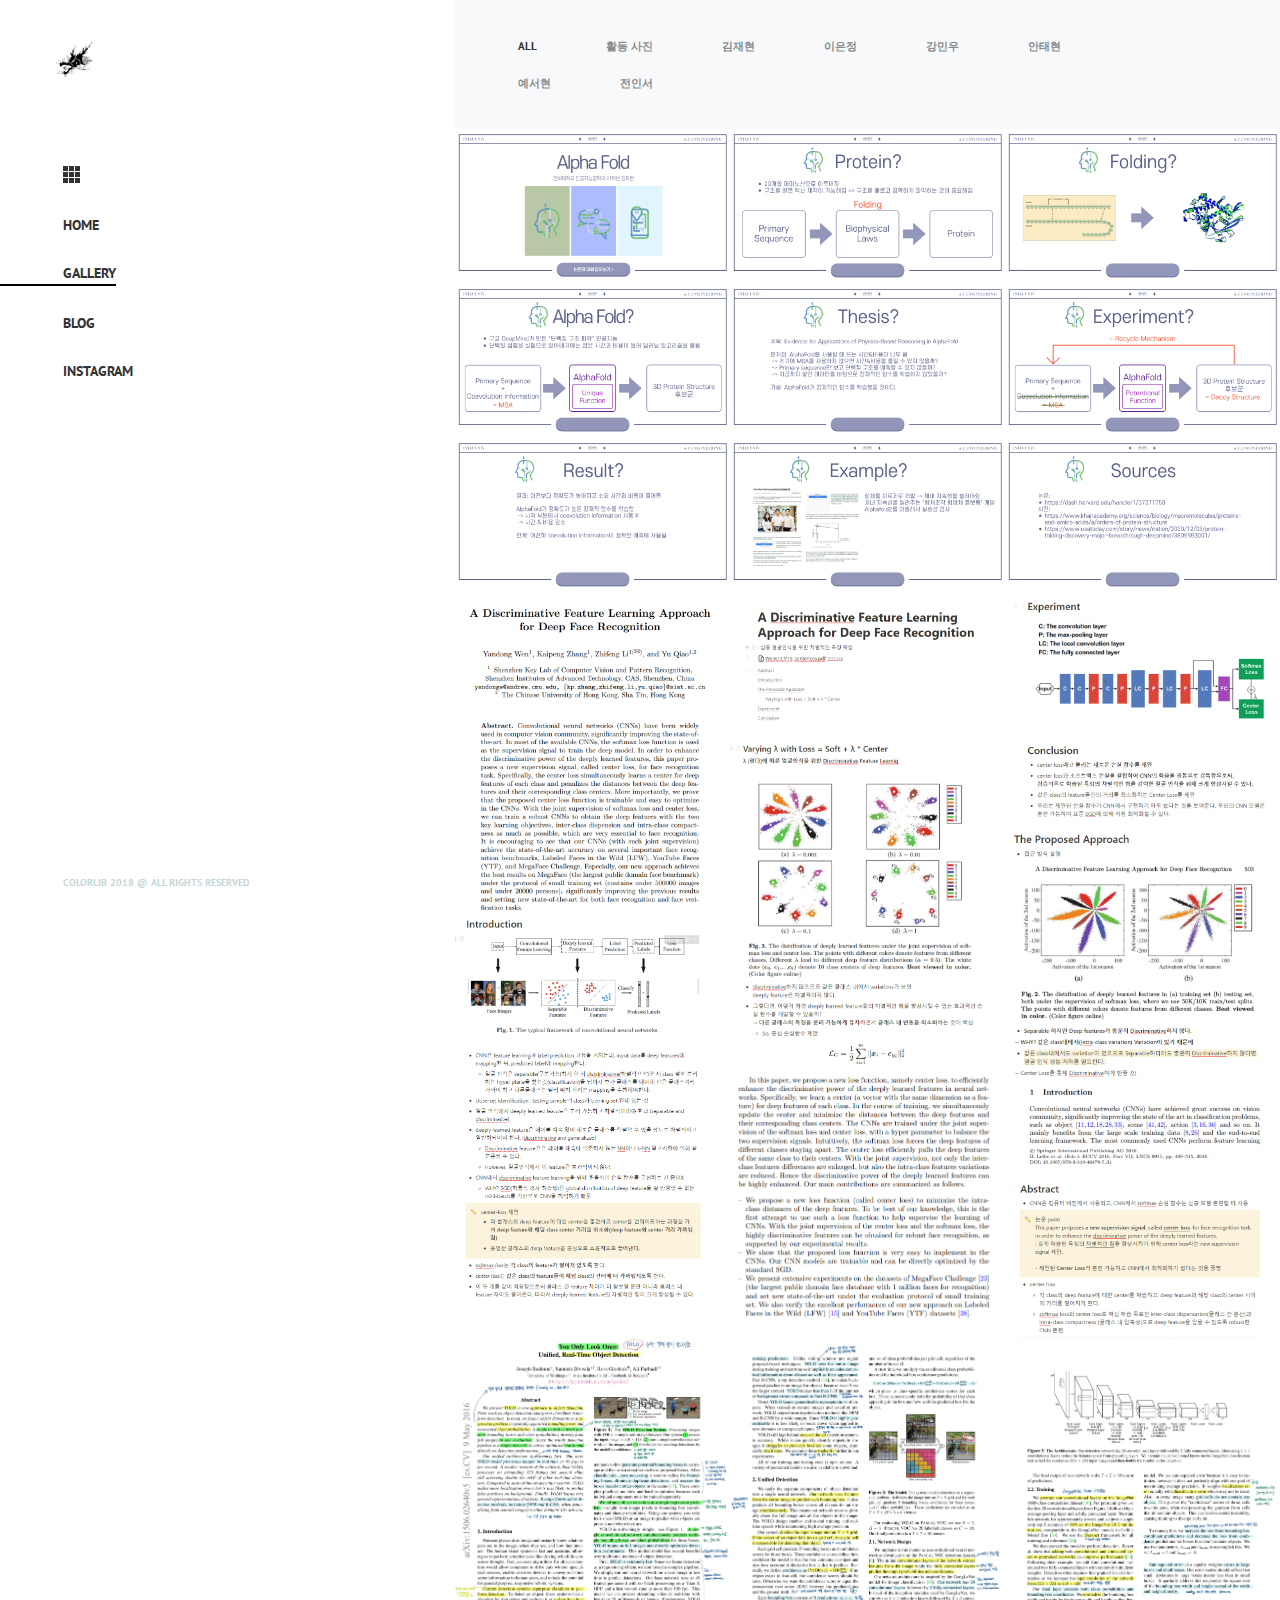
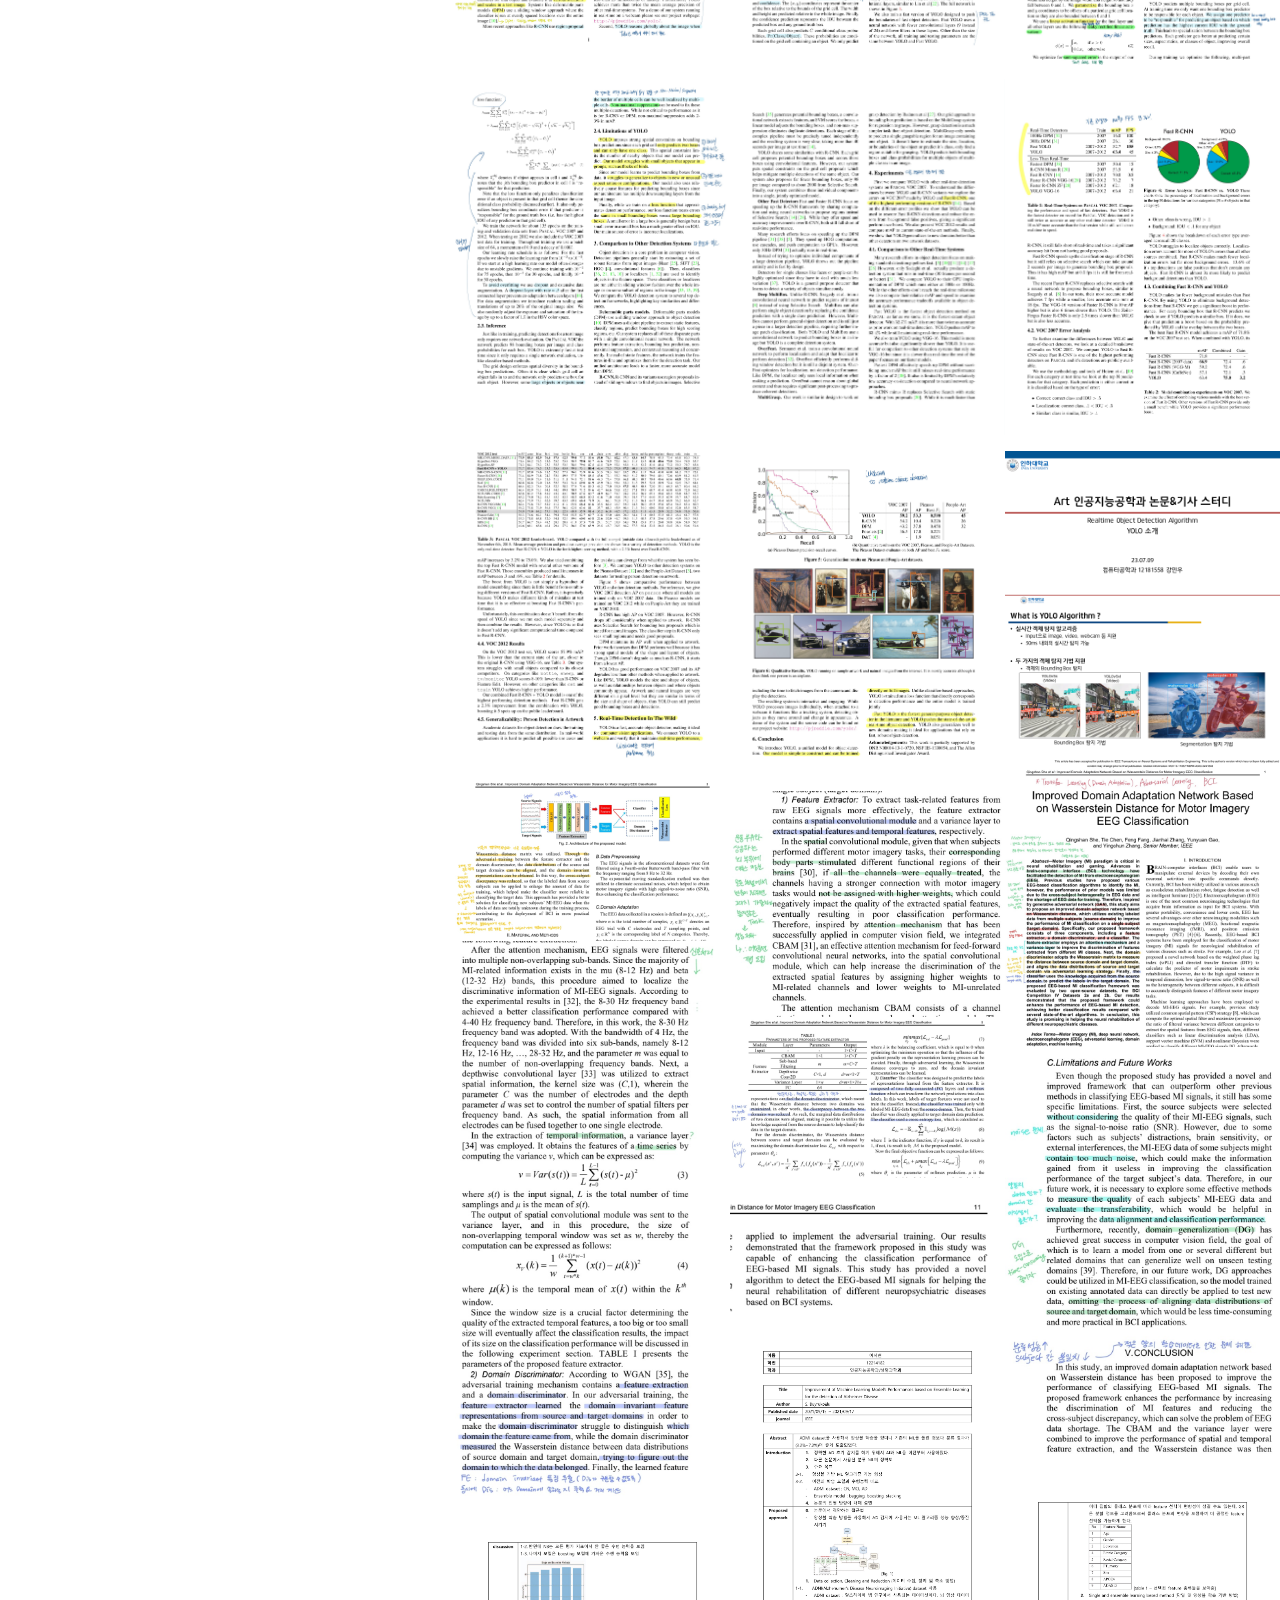
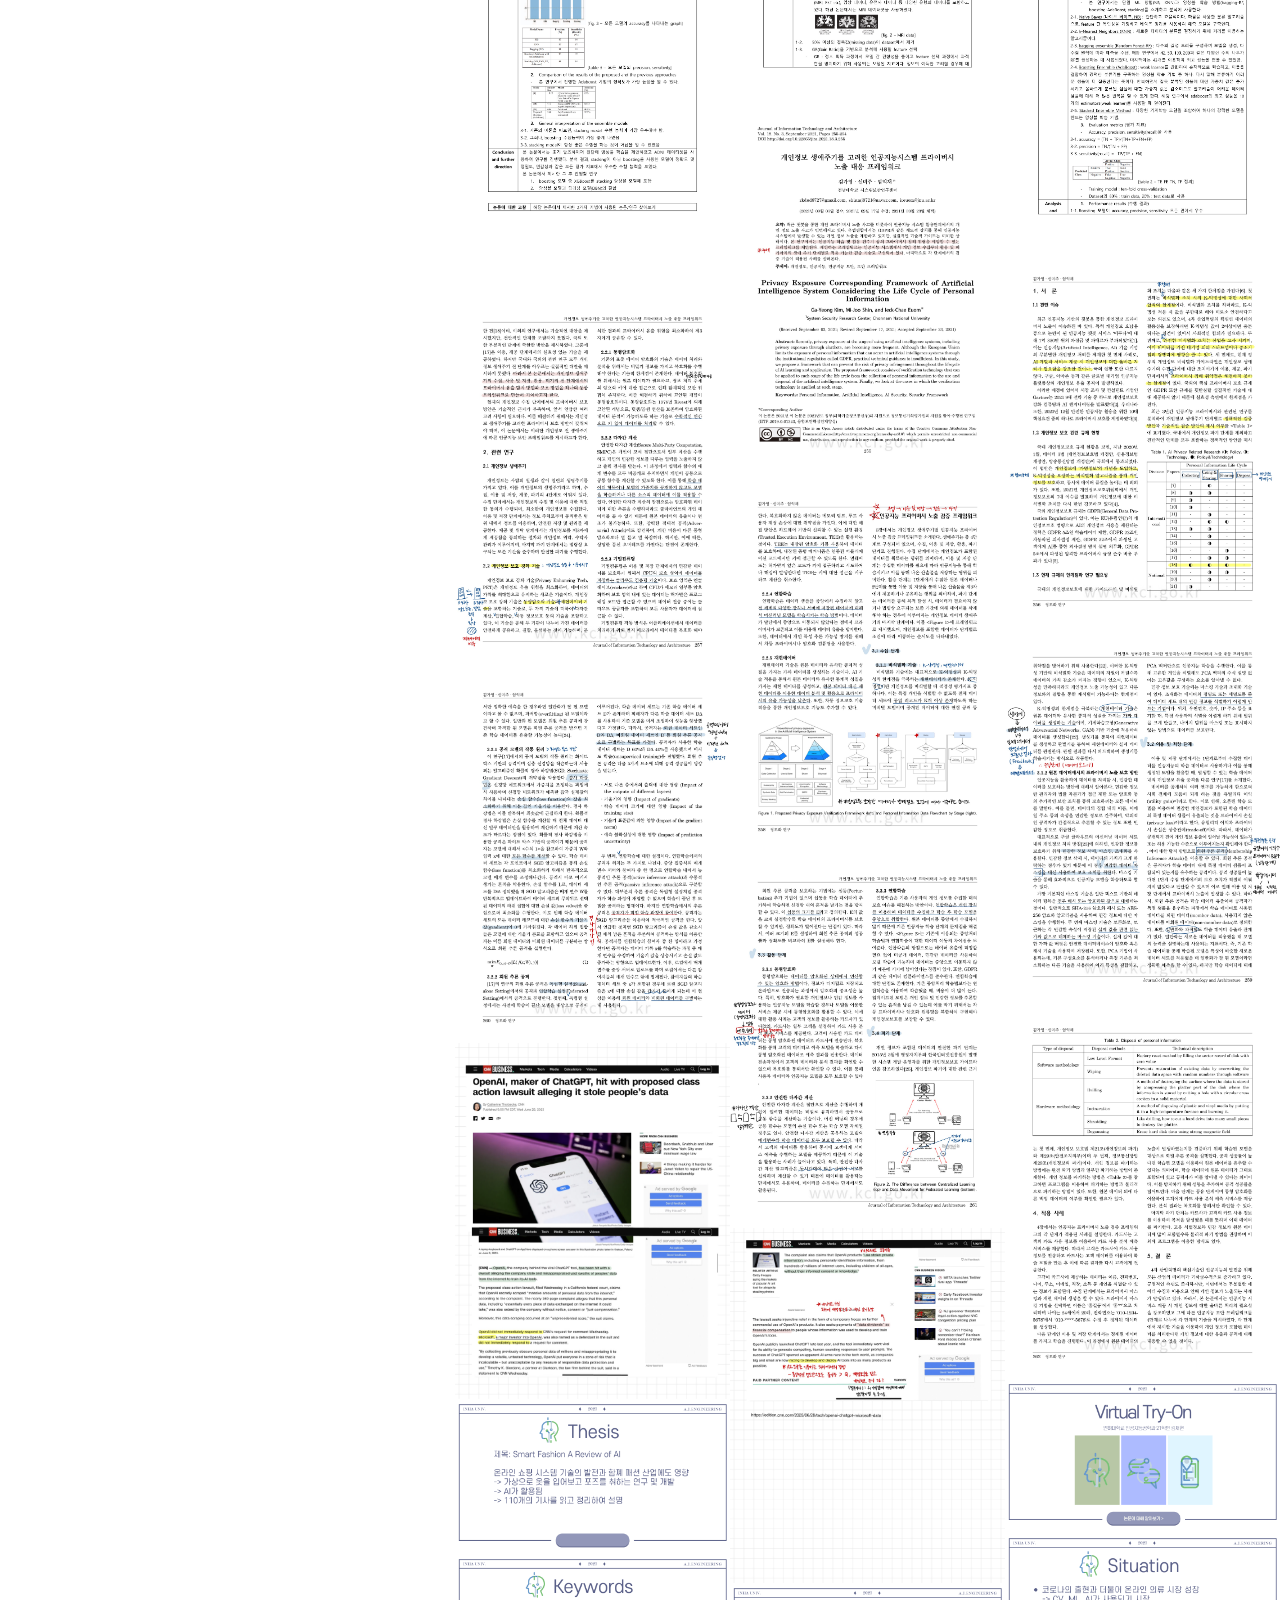
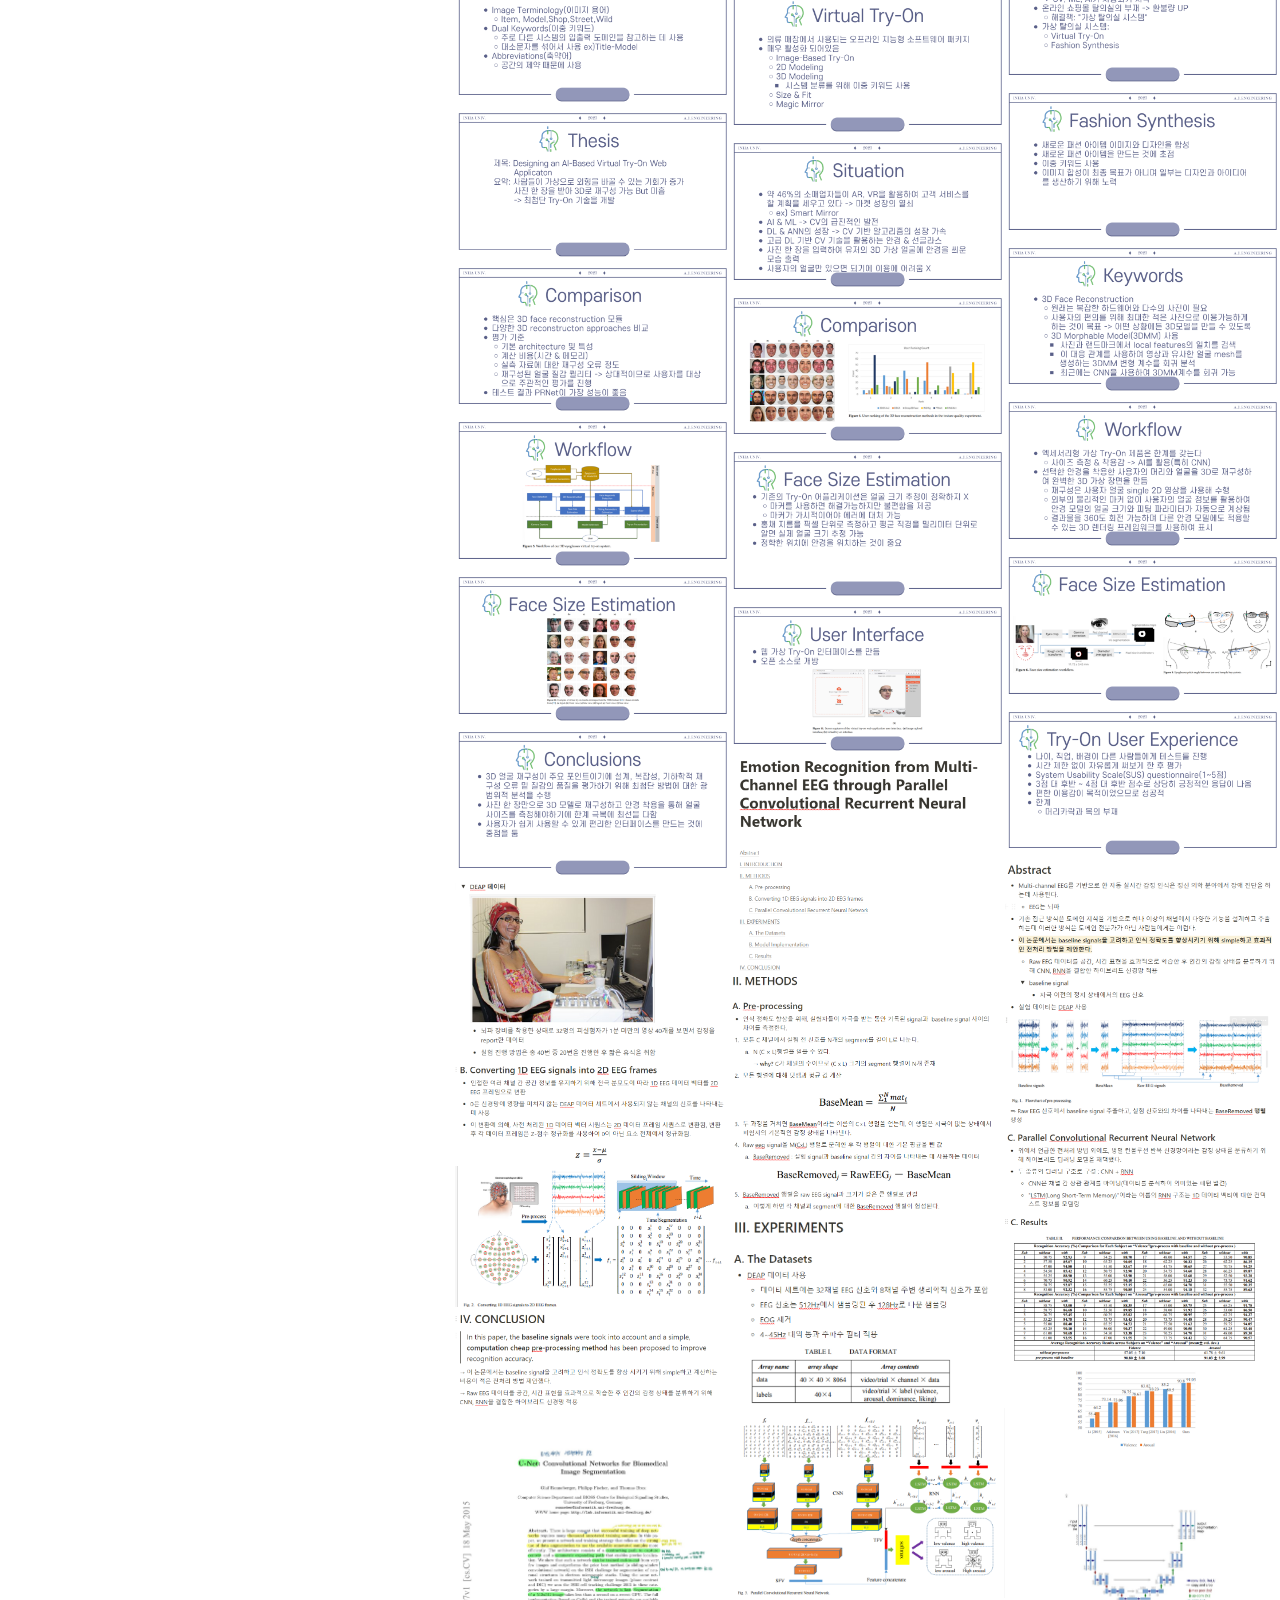
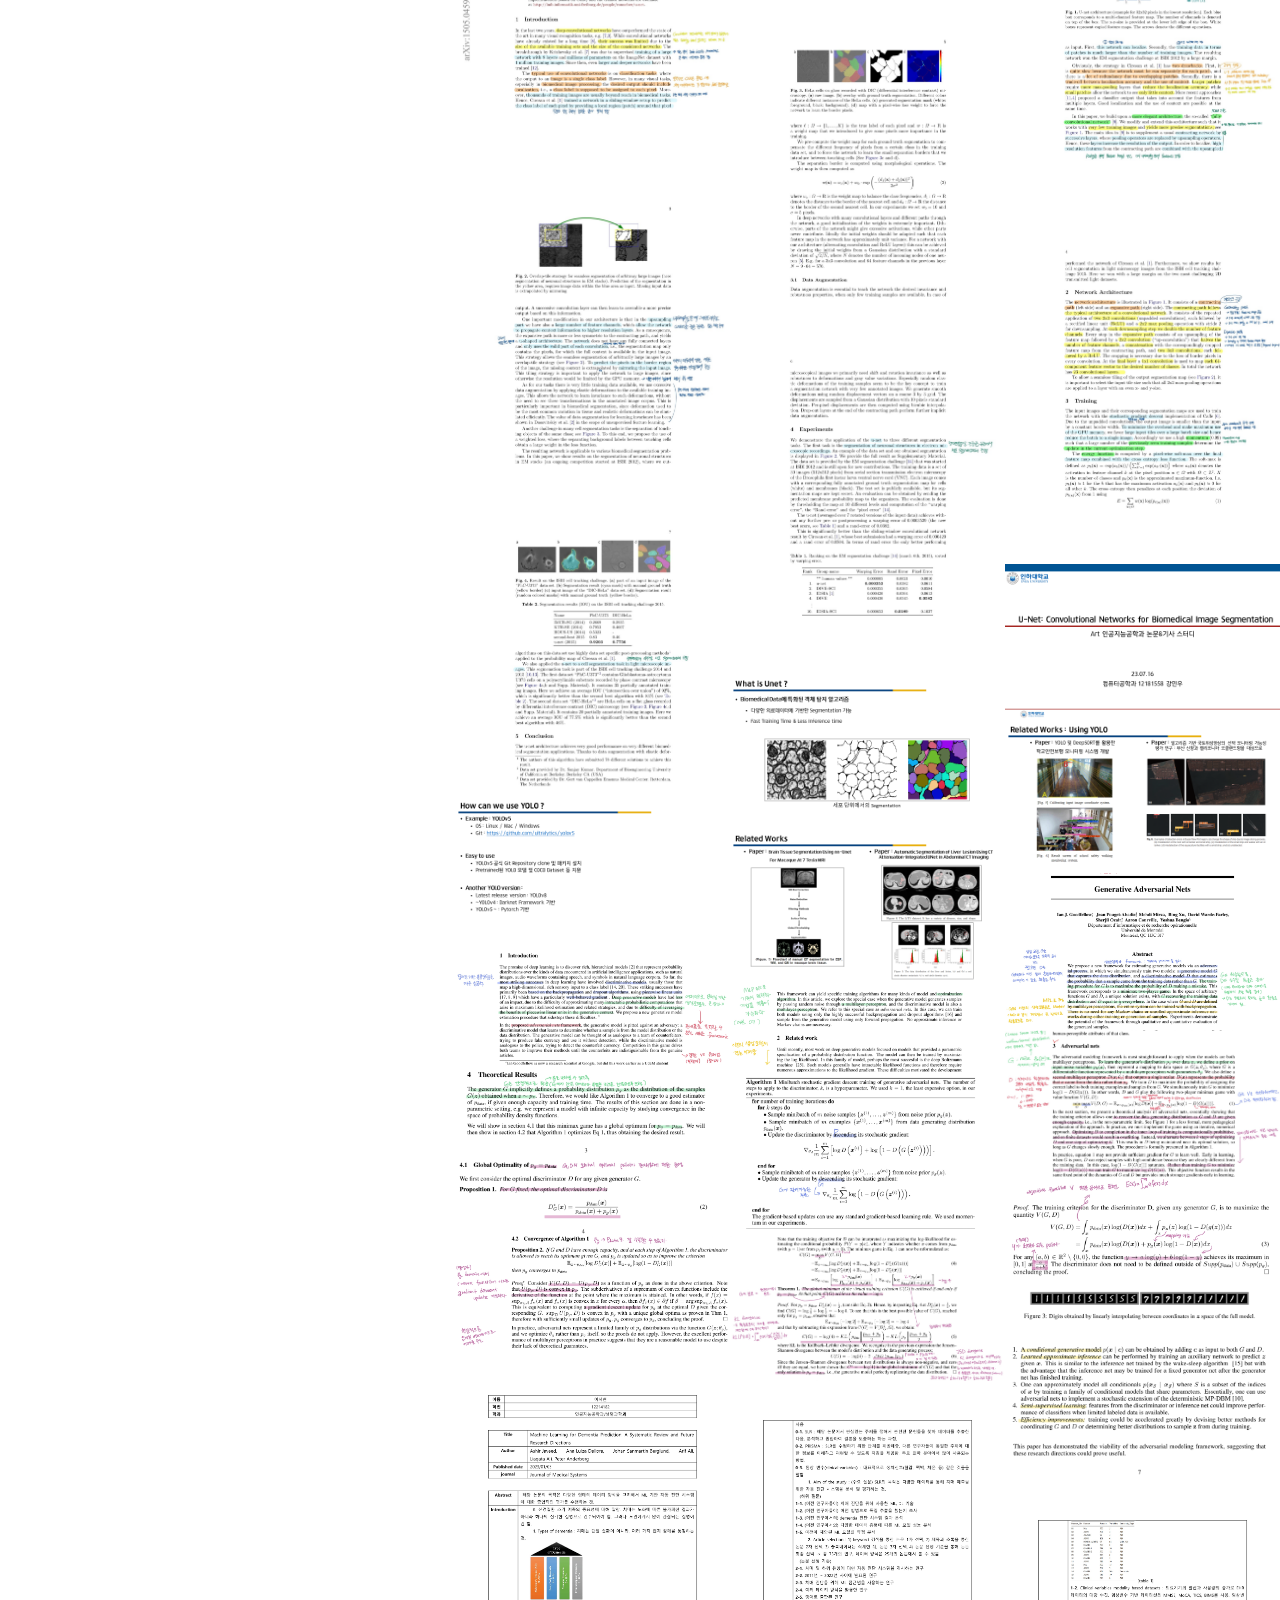
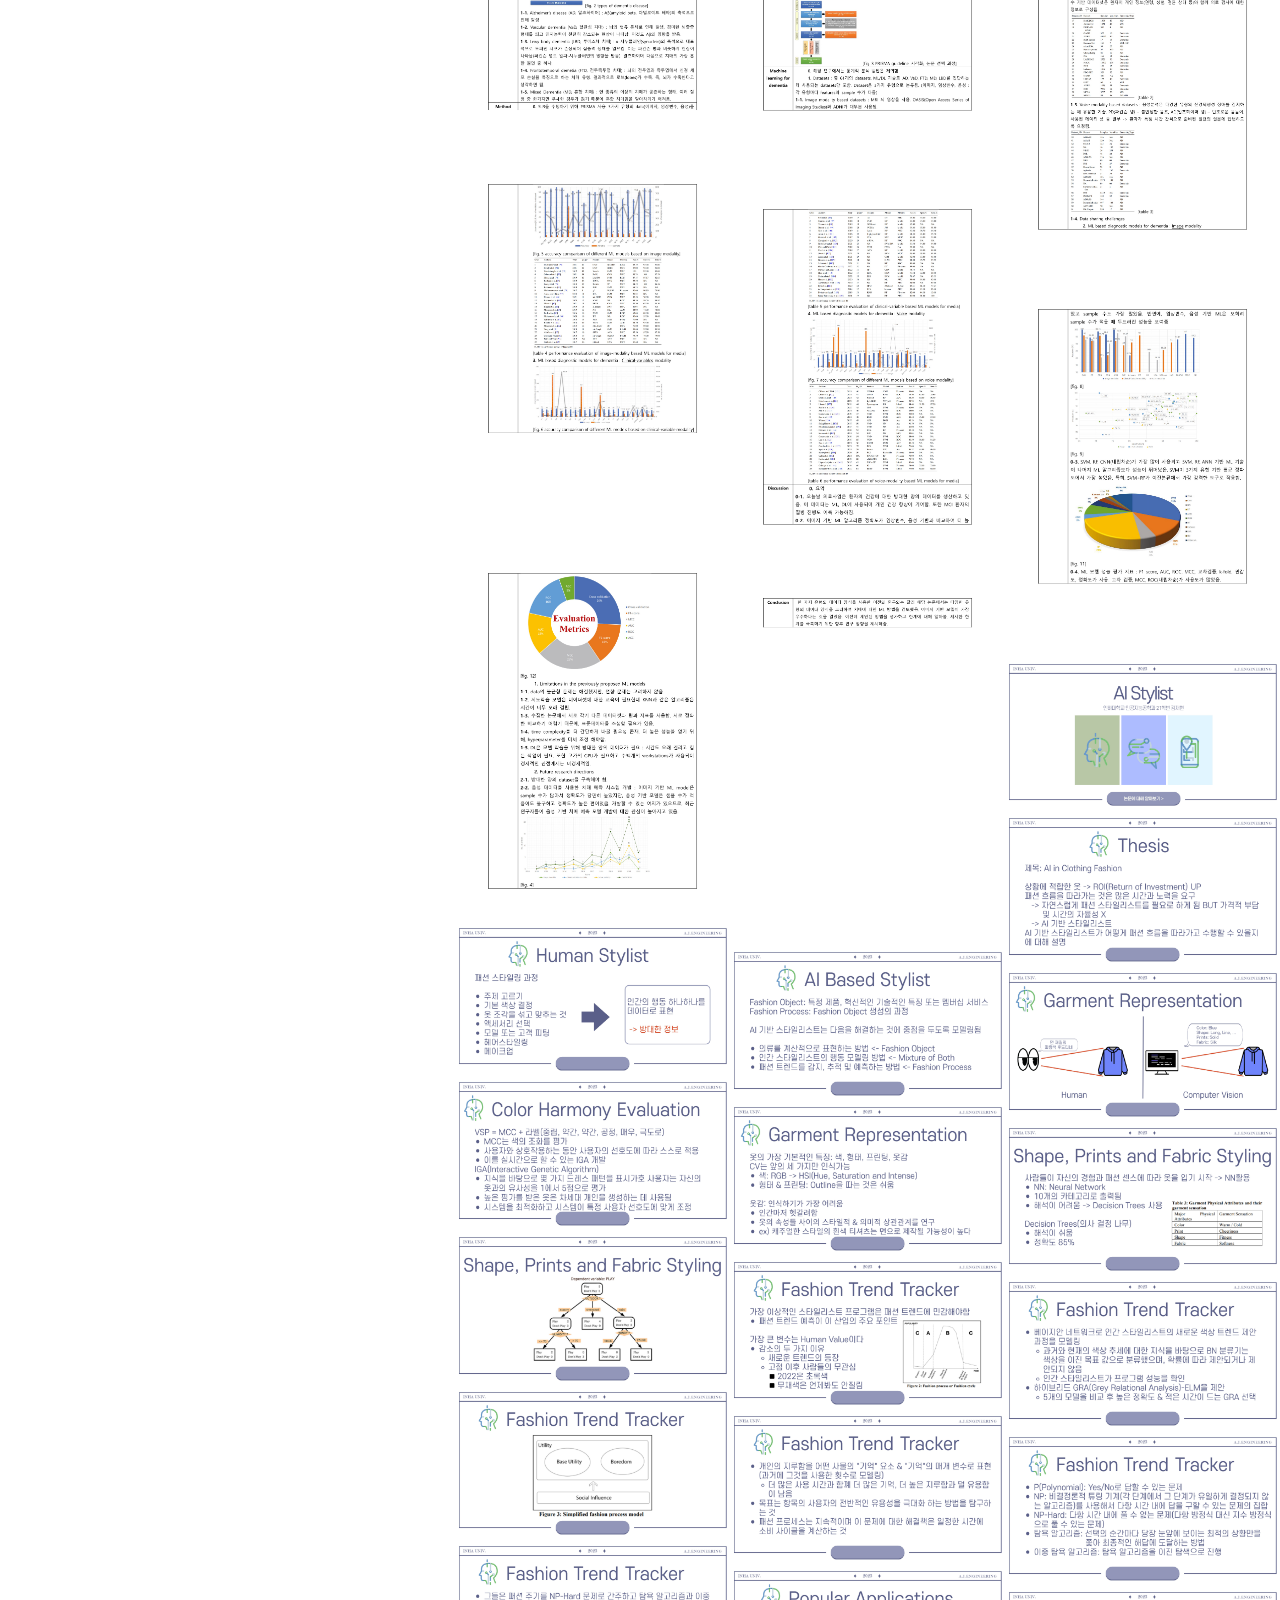
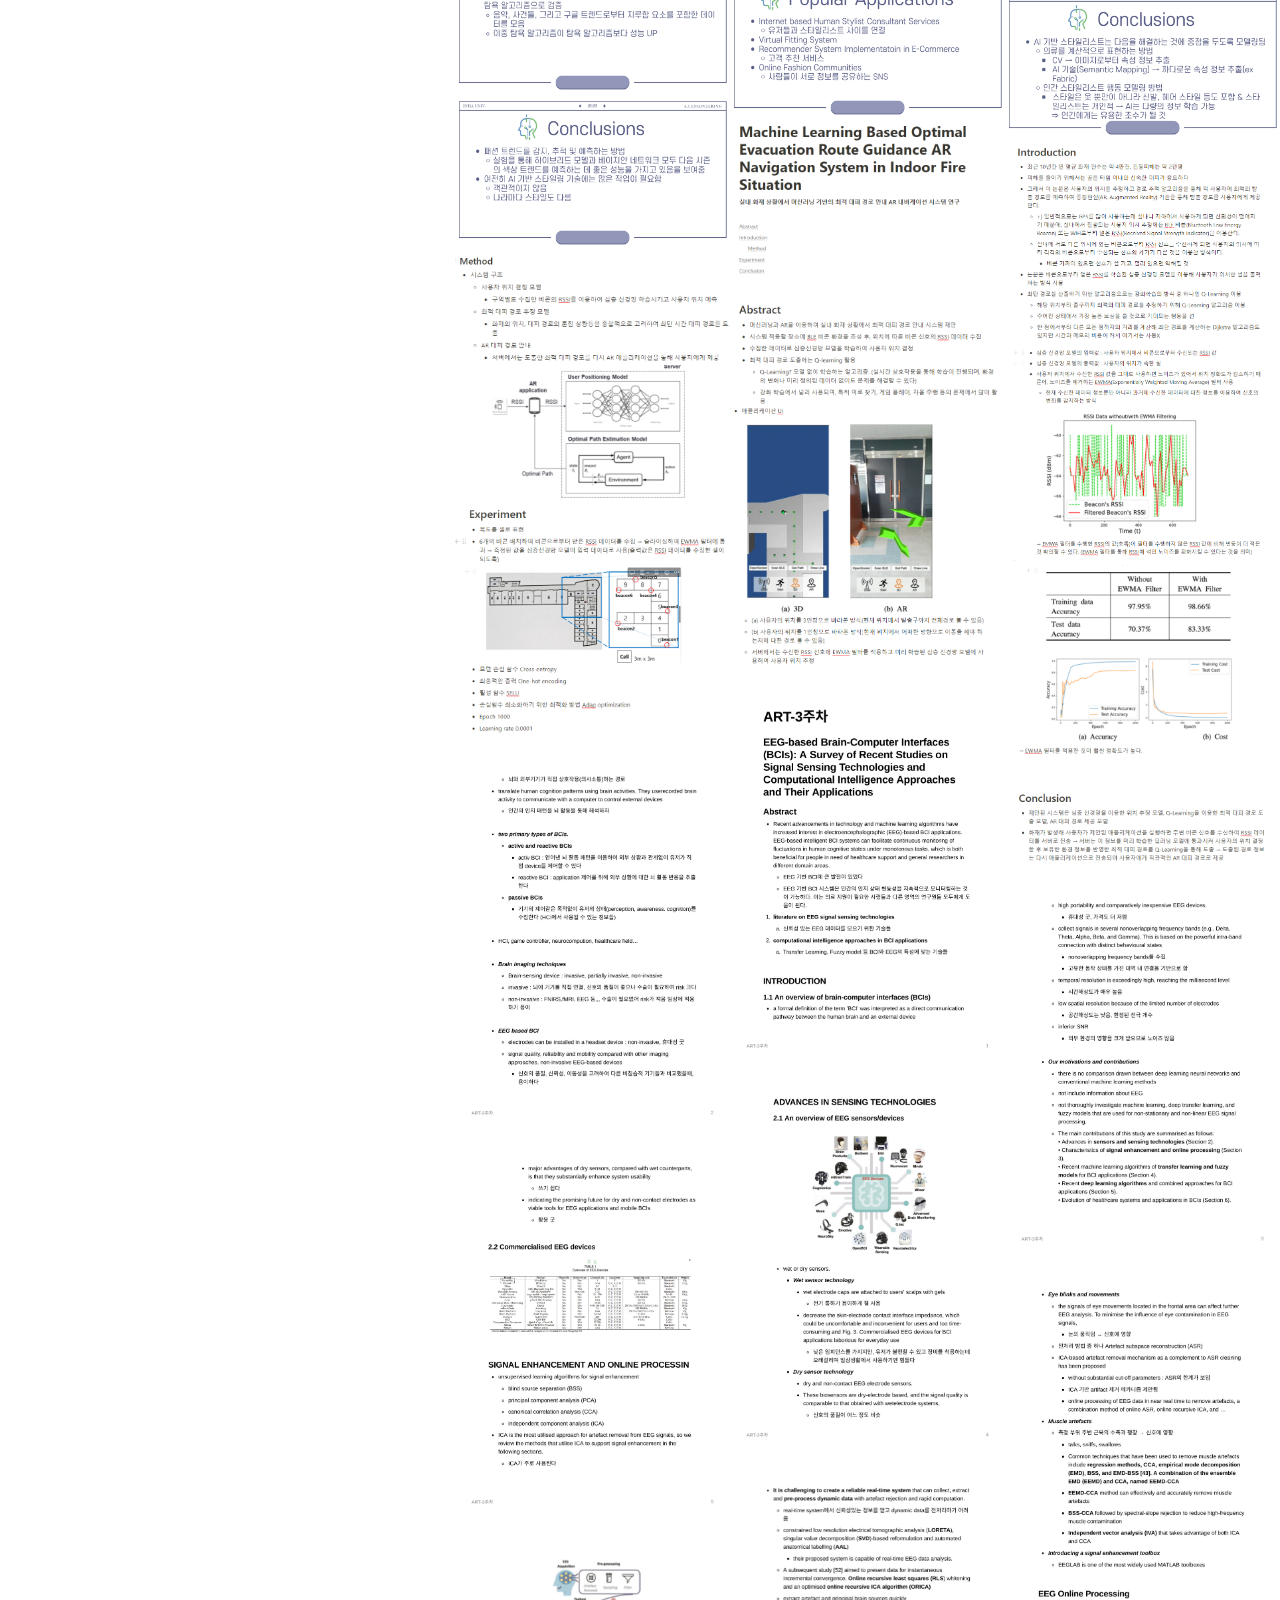
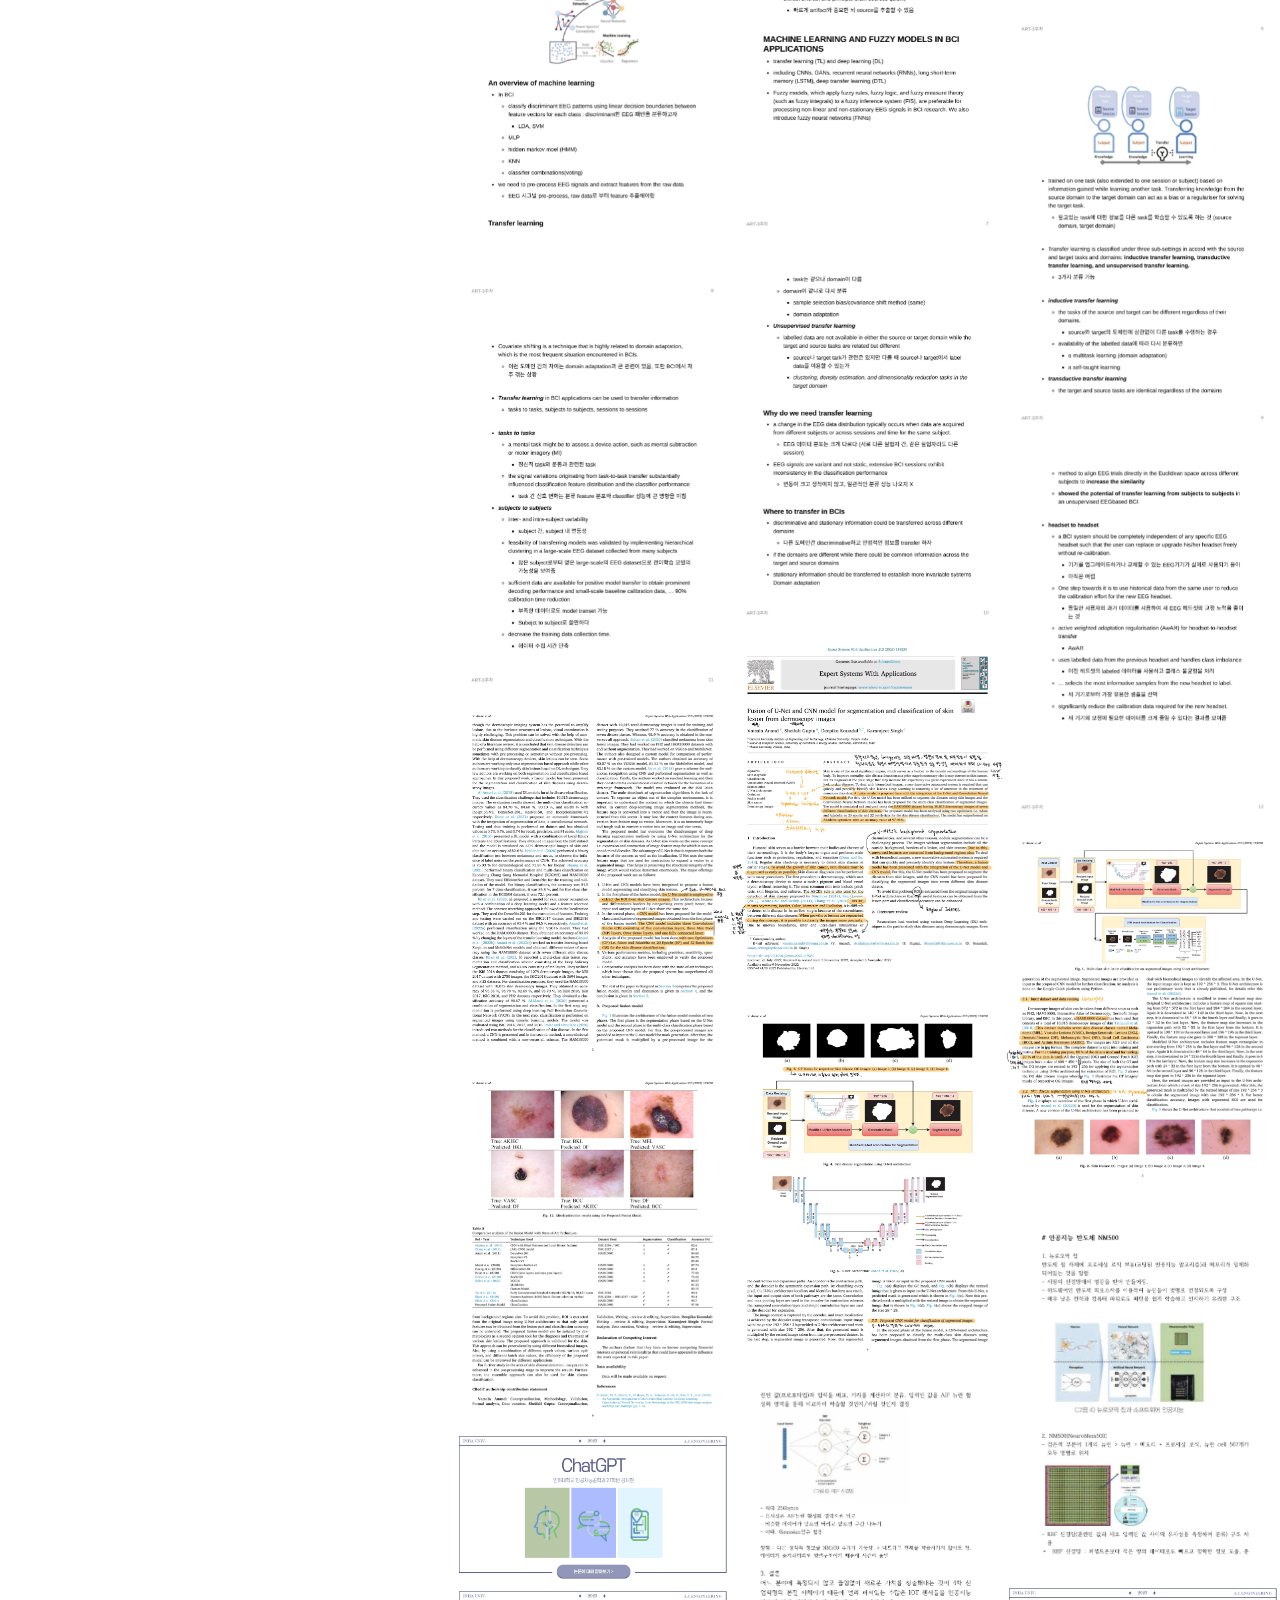
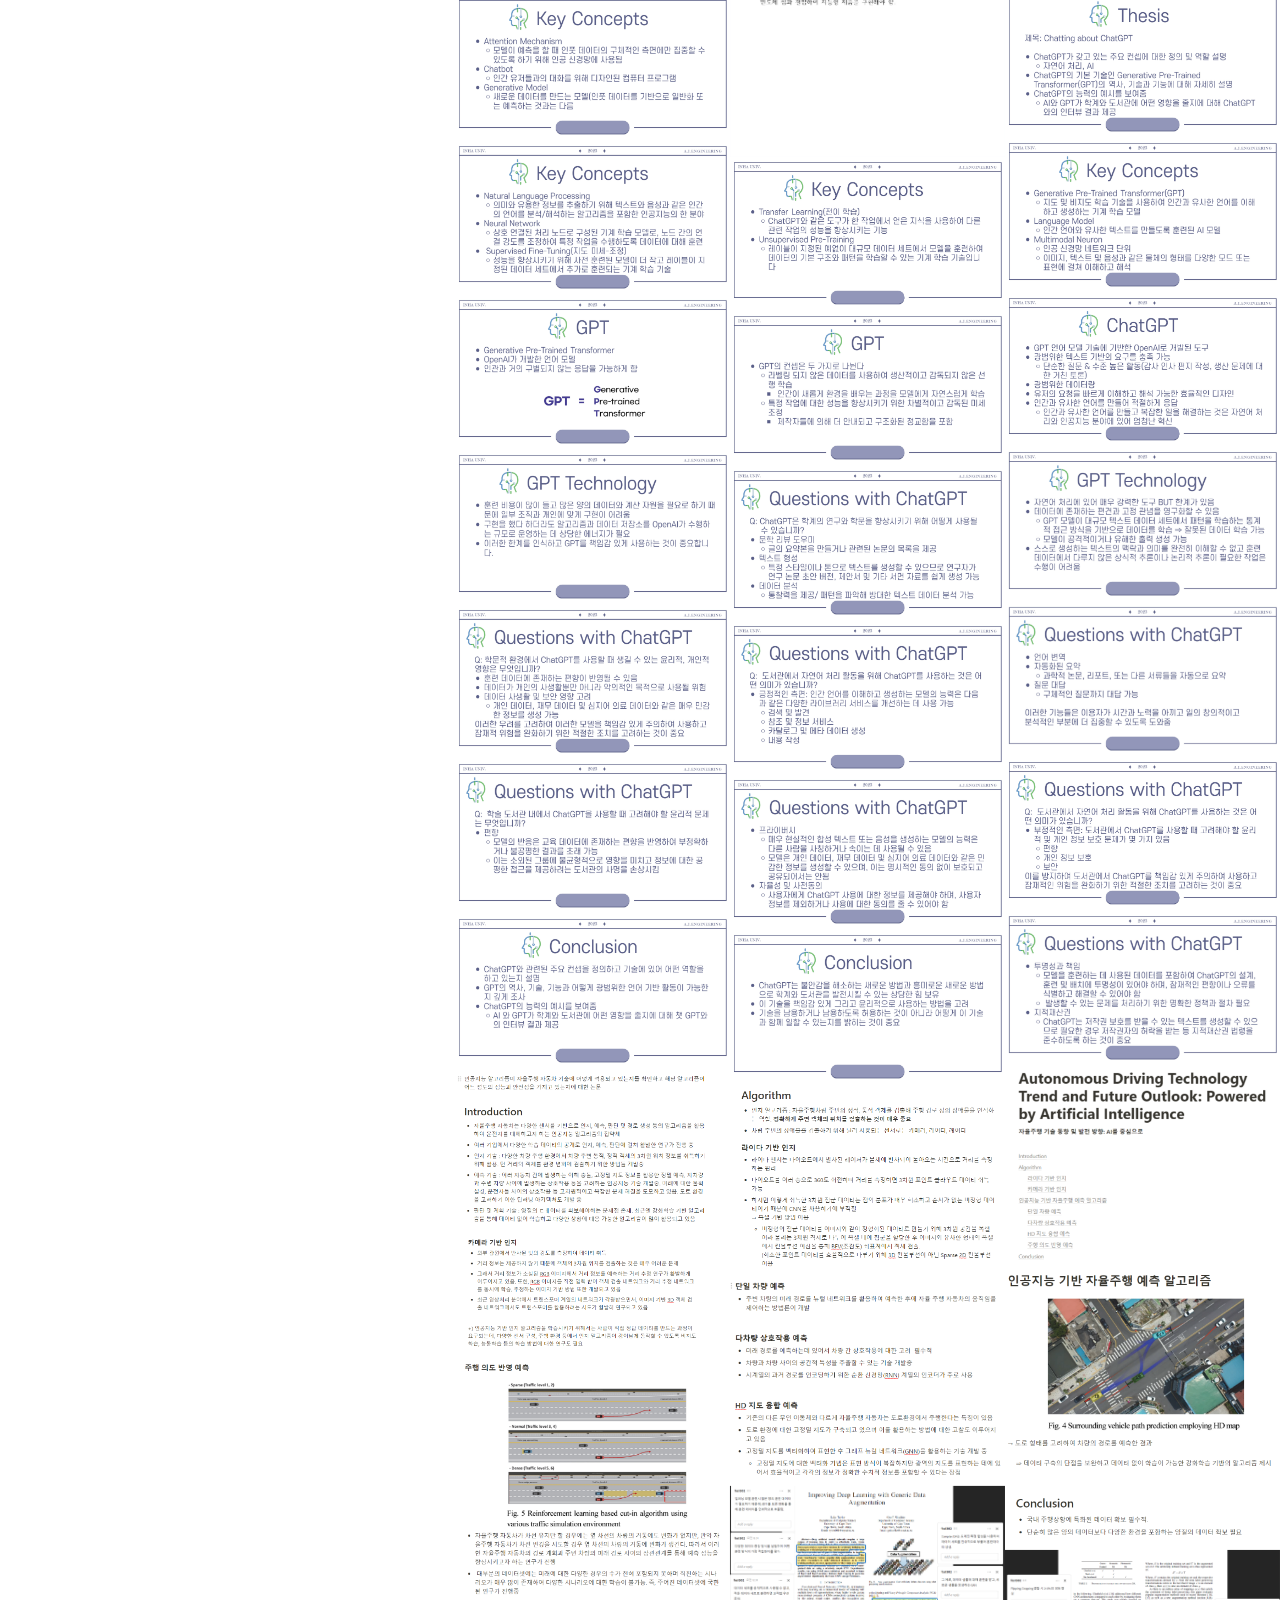
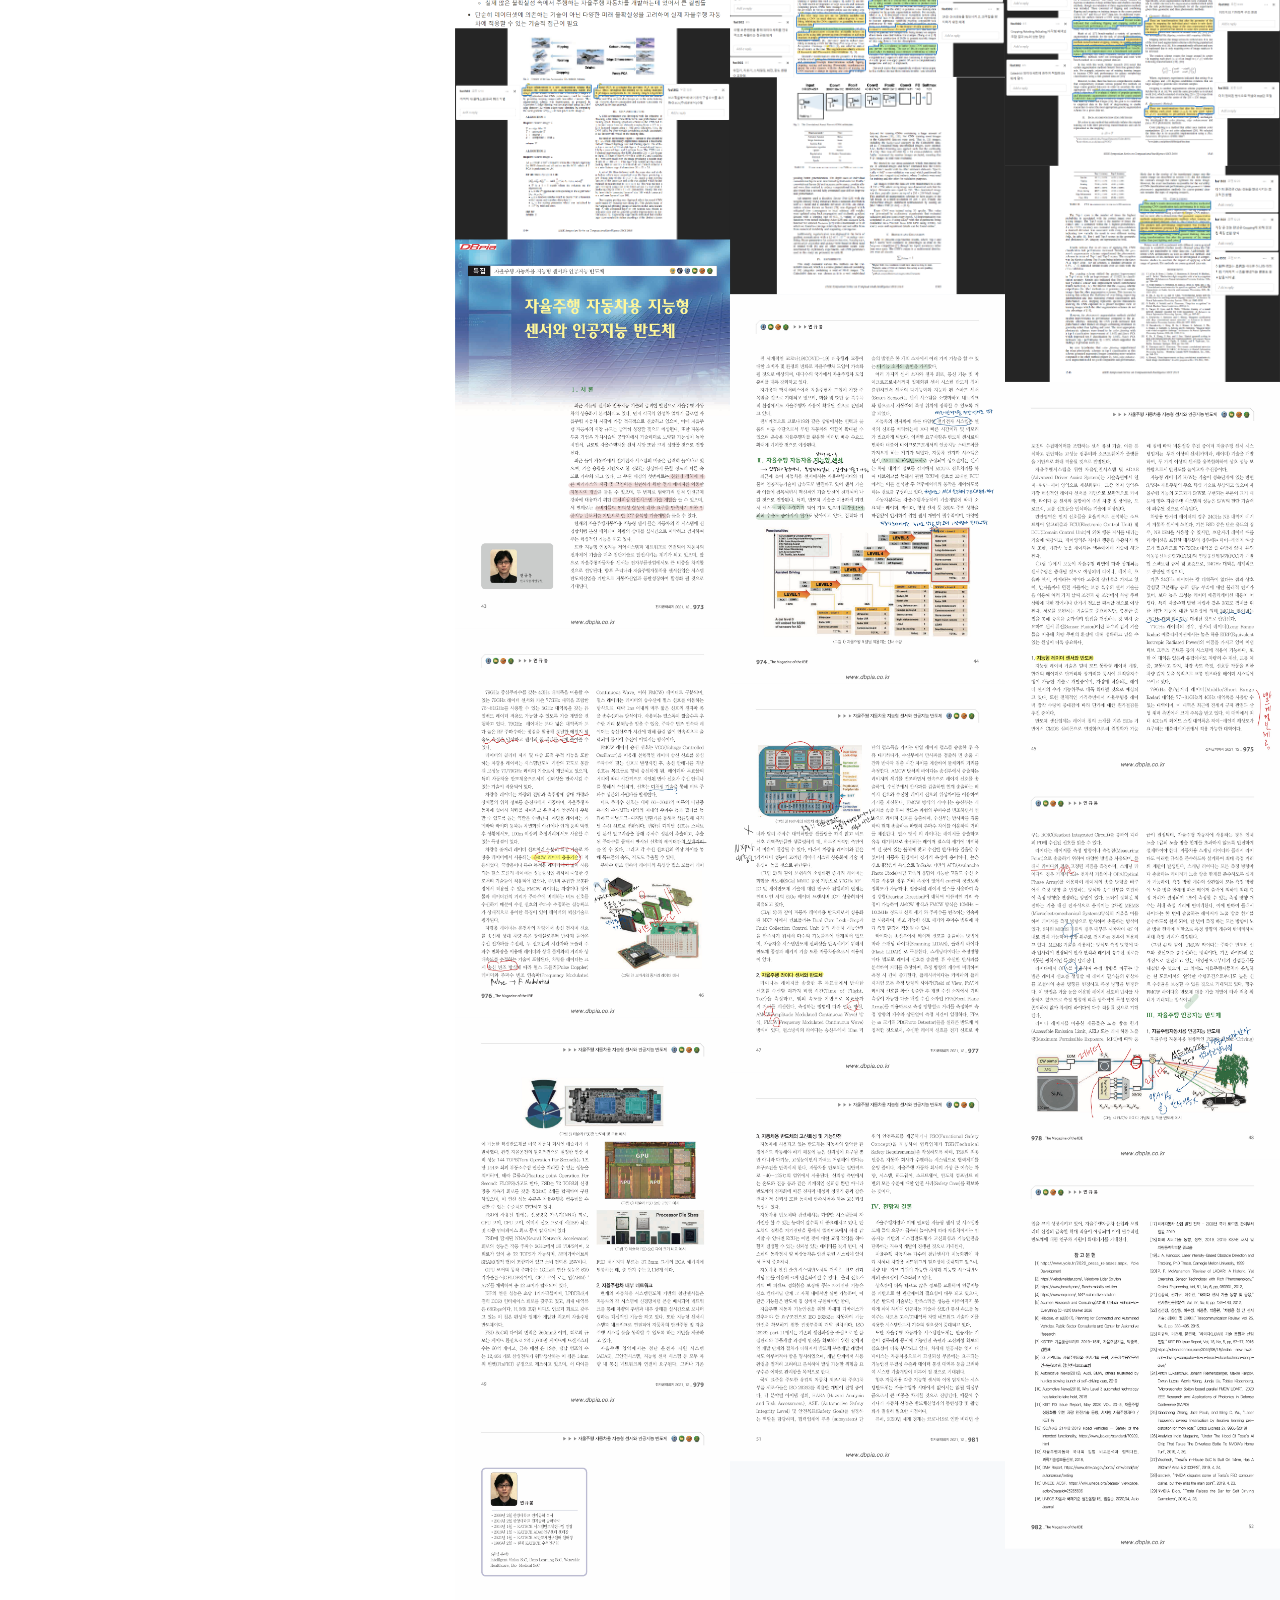
<file: gallery.html>
<!DOCTYPE html>
<html lang="zxx">
  <head>
    <title>ART 인하대학교 인공지능공학과 논문 & 기사 스터디</title>
    <meta charset="UTF-8" />
    <meta name="description" content="ART 인하대학교 인공지능공학과 논문 & 기사 스터디" />
    <meta name="keywords" content="" />
    <meta name="viewport" content="width=device-width, initial-scale=1.0" />
    <!-- Favicon -->
    <link href="img/AI_icon.jpg" rel="shortcut icon" />

    <!-- Google Font -->
    <link
      href="https://fonts.googleapis.com/css?family=PT+Sans:400,400i,700,700i"
      rel="stylesheet"
    />

    <!-- Stylesheets -->
    <link rel="stylesheet" href="css/bootstrap.min.css" />
    <link rel="stylesheet" href="css/font-awesome.min.css" />
    <link rel="stylesheet" href="css/owl.carousel.min.css" />
    <link rel="stylesheet" href="css/animate.css" />

    <!-- Main Stylesheets -->
    <link rel="stylesheet" href="css/style.css" />

    <!--[if lt IE 9]>
      <script src="https://oss.maxcdn.com/html5shiv/3.7.2/html5shiv.min.js"></script>
      <script src="https://oss.maxcdn.com/respond/1.4.2/respond.min.js"></script>
    <![endif]-->
  </head>
  <body>
   
    <!-- Top right elements -->
    <div class="spacial-controls">
      <div class="search-switch"></div>
      <div class="nav-switch-warp">
        <div class="nav-switch">
          <div class="ns-bar"></div>
        </div>
      </div>
    </div>
    <!-- Top right elements end -->

    <div class="main-warp">
      <!-- header section -->
      <header class="header-section">
        <div class="header-close">
          <i class="fa fa-times"></i>
        </div>
        <div class="header-warp">
          <a href="./index.html" class="site-logo">
            <img src="./img/AI_icon.jpg" alt="" />
          </a>
          <img src="img/menu-icon.png" alt="" class="menu-icon" />
          <ul class="main-menu">
            <li><a href="./index.html">Home</a></li>
            <li class="active"><a href="./gallery.html">Gallery</a></li>
            <li>
              <a href="https://blog.naver.com/deoduck92/223144681017">Blog</a>
            </li>
            <li>
              <a href="https://www.instagram.com/inha_aiengineering_art/"
                >Instagram</a
              >
            </li>
          </ul>
        </div>
        <div class="copyright">Colorlib 2018 @ All rights reserved</div>
      </header>
      <!-- header section end -->

      <!-- Page section -->
      <div class="page-section gallery-page">
        <ul class="portfolio-filter">
          <li class="filter all active" data-filter="*">All</li>
          <li class="filter" data-filter=".photo">활동 사진</li>
          <li class="filter" data-filter=".Kim">김재현</li>
          <li class="filter" data-filter=".Lee">이은정</li>
          <li class="filter" data-filter=".Kang">강민우</li>
          <li class="filter" data-filter=".Ahn">안태현</li>
          <li class="filter" data-filter=".Yeah">예서현</li>
          <li class="filter" data-filter=".Jyun">전인서</li>
        </ul>
        <div class="portfolio-gallery">
          <div class="gallery-item Kim">
            <img src="img/gallery/001.jpg" alt="" />
            <div class="hover-links">
              <a class="site-btn sb-light">2023.07.09 김재현</a>
            </div>
          </div>
          <div class="gallery-item Kim">
            <img src="img/gallery/002.jpg" alt="" />
            <div class="hover-links">
              <a class="site-btn sb-light">2023.07.09 김재현</a>
            </div>
          </div>
          <div class="gallery-item Kim">
            <img src="img/gallery/003.jpg" alt="" />
            <div class="hover-links">
              <a class="site-btn sb-light">2023.07.09 김재현</a>
            </div>
          </div>
          <div class="gallery-item Kim">
            <img src="img/gallery/004.jpg" alt="" />
            <div class="hover-links">
              <a class="site-btn sb-light">2023.07.09 김재현</a>
            </div>
          </div>
          <div class="gallery-item Kim">
            <img src="img/gallery/005.jpg" alt="" />
            <div class="hover-links">
              <a class="site-btn sb-light">2023.07.09 김재현</a>
            </div>
          </div>
          <div class="gallery-item Kim">
            <img src="img/gallery/006.jpg" alt="" />
            <div class="hover-links">
              <a class="site-btn sb-light">2023.07.09 김재현</a>
            </div>
          </div>
          <div class="gallery-item Kim">
            <img src="img/gallery/007.jpg" alt="" />
            <div class="hover-links">
              <a class="site-btn sb-light">2023.07.09 김재현</a>
            </div>
          </div>
          <div class="gallery-item Kim">
            <img src="img/gallery/008.jpg" alt="" />
            <div class="hover-links">
              <a class="site-btn sb-light">2023.07.09 김재현</a>
            </div>
          </div>
          <div class="gallery-item Kim">
            <img src="img/gallery/009.jpg" alt="" />
            <div class="hover-links">
              <a class="site-btn sb-light">2023.07.09 김재현</a>
            </div>
          </div>
          <div class="gallery-item Lee">
            <img src="img/gallery/이은정/Lee1-1.png" alt="" />
            <div class="hover-links">
              <a class="site-btn sb-light">2023.07.09 이은정</a>
            </div>
          </div>
          <div class="gallery-item Lee">
            <img src="img/gallery/이은정/Lee1-2.png" alt="" />
            <div class="hover-links">
              <a class="site-btn sb-light">2023.07.09 이은정</a>
            </div>
          </div>
          <div class="gallery-item Lee">
            <img src="img/gallery/이은정/Lee1-3.png" alt="" />
            <div class="hover-links">
              <a class="site-btn sb-light">2023.07.09 이은정</a>
            </div>
          </div>          <div class="gallery-item Lee">
            <img src="img/gallery/이은정/Lee1-4.png" alt="" />
            <div class="hover-links">
              <a class="site-btn sb-light">2023.07.09 이은정</a>
            </div>
          </div>
          <div class="gallery-item Lee">
            <img src="img/gallery/이은정/Lee1-5.png" alt="" />
            <div class="hover-links">
              <a class="site-btn sb-light">2023.07.09 이은정</a>
            </div>
          </div>
          <div class="gallery-item Lee">
            <img src="img/gallery/이은정/Lee1-6.png" alt="" />
            <div class="hover-links">
              <a class="site-btn sb-light">2023.07.09 이은정</a>
            </div>
          </div>
          <div class="gallery-item Lee">
            <img src="img/gallery/이은정/Lee1-7.png" alt="" />
            <div class="hover-links">
              <a class="site-btn sb-light">2023.07.09 이은정</a>
            </div>
          </div>
          <div class="gallery-item Lee">
            <img src="img/gallery/이은정/Lee1-8.png" alt="" />
            <div class="hover-links">
              <a class="site-btn sb-light">2023.07.09 이은정</a>
            </div>
          </div>
          <div class="gallery-item Lee">
            <img src="img/gallery/이은정/Lee1-9.png" alt="" />
            <div class="hover-links">
              <a class="site-btn sb-light">2023.07.09 이은정</a>
            </div>
          </div>
          <div class="gallery-item Kang">
            <img src="img/gallery/강민우/Kang1-1.jpeg" alt="" />
            <div class="hover-links">
              <a class="site-btn sb-light">2023.07.09 강민우</a>
            </div>
          </div>
          <div class="gallery-item Kang">
            <img src="img/gallery/강민우/Kang1-2.jpeg" alt="" />
            <div class="hover-links">
              <a class="site-btn sb-light">2023.07.09 강민우</a>
            </div>
          </div>
          <div class="gallery-item Kang">
            <img src="img/gallery/강민우/Kang1-3.jpeg" alt="" />
            <div class="hover-links">
              <a class="site-btn sb-light">2023.07.09 강민우</a>
            </div>
          </div>
          <div class="gallery-item Kang">
            <img src="img/gallery/강민우/Kang1-4.jpeg" alt="" />
            <div class="hover-links">
              <a class="site-btn sb-light">2023.07.09 강민우</a>
            </div>
          </div>
          <div class="gallery-item Kang">
            <img src="img/gallery/강민우/Kang1-5.jpeg" alt="" />
            <div class="hover-links">
              <a class="site-btn sb-light">2023.07.09 강민우</a>
            </div>
          </div>
          <div class="gallery-item Kang">
            <img src="img/gallery/강민우/Kang1-6.jpeg" alt="" />
            <div class="hover-links">
              <a class="site-btn sb-light">2023.07.09 강민우</a>
            </div>
          </div>
          <div class="gallery-item Kang">
            <img src="img/gallery/강민우/Kang1-7.jpeg" alt="" />
            <div class="hover-links">
              <a class="site-btn sb-light">2023.07.09 강민우</a>
            </div>
          </div>
          <div class="gallery-item Kang">
            <img src="img/gallery/강민우/Kang1-8.jpeg" alt="" />
            <div class="hover-links">
              <a class="site-btn sb-light">2023.07.09 강민우</a>
            </div>
          </div>
          <div class="gallery-item Kang">
            <img src="img/gallery/강민우/Kang1-9.PNG" alt="" />
            <div class="hover-links">
              <a class="site-btn sb-light">2023.07.09 강민우</a>
            </div>
          </div>
          <div class="gallery-item Kang">
            <img src="img/gallery/강민우/Kang1-10.PNG" alt="" />
            <div class="hover-links">
              <a class="site-btn sb-light">2023.07.09 강민우</a>
            </div>
          </div>
          <div class="gallery-item Ahn">
            <img src="img/gallery/안태현/Ahn1-1.jpg" alt="" />
            <div class="hover-links">
              <a class="site-btn sb-light">2023.07.09 안태현</a>
            </div>
          </div>
          <div class="gallery-item Ahn">
            <img src="img/gallery/안태현/Ahn1-2.jpg" alt="" />
            <div class="hover-links">
              <a class="site-btn sb-light">2023.07.09 안태현</a>
            </div>
          </div>
          <div class="gallery-item Ahn">
            <img src="img/gallery/안태현/Ahn1-3.jpg" alt="" />
            <div class="hover-links">
              <a class="site-btn sb-light">2023.07.09 안태현</a>
            </div>
          </div>
          <div class="gallery-item Ahn">
            <img src="img/gallery/안태현/Ahn1-4.jpg" alt="" />
            <div class="hover-links">
              <a class="site-btn sb-light">2023.07.09 안태현</a>
            </div>
          </div>
          <div class="gallery-item Ahn">
            <img src="img/gallery/안태현/Ahn1-5.jpg" alt="" />
            <div class="hover-links">
              <a class="site-btn sb-light">2023.07.09 안태현</a>
            </div>
          </div>
          <div class="gallery-item Ahn">
            <img src="img/gallery/안태현/Ahn1-6.jpg" alt="" />
            <div class="hover-links">
              <a class="site-btn sb-light">2023.07.09 안태현</a>
            </div>
          </div>
          <div class="gallery-item Ahn">
            <img src="img/gallery/안태현/Ahn1-7.jpg" alt="" />
            <div class="hover-links">
              <a class="site-btn sb-light">2023.07.09 안태현</a>
            </div>
          </div>
          <div class="gallery-item Yeah">
            <img src="img/gallery/예서현/Yeah1-1.jpg" alt="" />
            <div class="hover-links">
              <a class="site-btn sb-light">2023.07.09 예서현</a>
            </div>
          </div>
          <div class="gallery-item Yeah">
            <img src="img/gallery/예서현/Yeah1-2.jpg" alt="" />
            <div class="hover-links">
              <a class="site-btn sb-light">2023.07.09 예서현</a>
            </div>
          </div>
          <div class="gallery-item Yeah">
            <img src="img/gallery/예서현/Yeah1-3.jpg" alt="" />
            <div class="hover-links">
              <a class="site-btn sb-light">2023.07.09 예서현</a>
            </div>
          </div>
          <div class="gallery-item Jyun">
            <img src="img/gallery/전인서/Jyun1-1.jpeg" alt="" />
            <div class="hover-links">
              <a class="site-btn sb-light">2023.07.16 전인서</a>
            </div>
          </div>
          <div class="gallery-item Jyun">
            <img src="img/gallery/전인서/Jyun1-2.jpeg" alt="" />
            <div class="hover-links">
              <a class="site-btn sb-light">2023.07.16 전인서</a>
            </div>
          </div>
          <div class="gallery-item Jyun">
            <img src="img/gallery/전인서/Jyun1-3.jpeg" alt="" />
            <div class="hover-links">
              <a class="site-btn sb-light">2023.07.16 전인서</a>
            </div>
          </div>
          <div class="gallery-item Jyun">
            <img src="img/gallery/전인서/Jyun1-4.jpeg" alt="" />
            <div class="hover-links">
              <a class="site-btn sb-light">2023.07.16 전인서</a>
            </div>
          </div>
          <div class="gallery-item Jyun">
            <img src="img/gallery/전인서/Jyun1-5.jpeg" alt="" />
            <div class="hover-links">
              <a class="site-btn sb-light">2023.07.16 전인서</a>
            </div>
          </div>
          <div class="gallery-item Jyun">
            <img src="img/gallery/전인서/Jyun1-6.jpeg" alt="" />
            <div class="hover-links">
              <a class="site-btn sb-light">2023.07.16 전인서</a>
            </div>
          </div>
          <div class="gallery-item Jyun">
            <img src="img/gallery/전인서/Jyun1-7.jpeg" alt="" />
            <div class="hover-links">
              <a class="site-btn sb-light">2023.07.16 전인서</a>
            </div>
          </div>
          <div class="gallery-item Jyun">
            <img src="img/gallery/전인서/Jyun1-8.jpeg" alt="" />
            <div class="hover-links">
              <a class="site-btn sb-light">2023.07.16 전인서</a>
            </div>
          </div>
          <div class="gallery-item Jyun">
            <img src="img/gallery/전인서/Jyun1-9.jpeg" alt="" />
            <div class="hover-links">
              <a class="site-btn sb-light">2023.07.16 전인서</a>
            </div>
          </div>
          <div class="gallery-item Jyun">
            <img src="img/gallery/전인서/Jyun1-10.jpeg" alt="" />
            <div class="hover-links">
              <a class="site-btn sb-light">2023.07.16 전인서</a>
            </div>
          </div>
          <div class="gallery-item Kim">
            <img src="img/gallery/김재현/001.png" />
            <div class="hover-links">
              <a class="site-btn sb-light">2023.07.16 김재현</a>
            </div>
          </div>
          <div class="gallery-item Kim">
            <img src="img/gallery/김재현/002.png" />
            <div class="hover-links">
              <a class="site-btn sb-light">2023.07.16 김재현</a>
            </div>
          </div>
          <div class="gallery-item Kim">
            <img src="img/gallery/김재현/003.png" />
            <div class="hover-links">
              <a class="site-btn sb-light">2023.07.16 김재현</a>
            </div>
          </div>
          <div class="gallery-item Kim">
            <img src="img/gallery/김재현/004.png" />
            <div class="hover-links">
              <a class="site-btn sb-light">2023.07.16 김재현</a>
            </div>
          </div>
          <div class="gallery-item Kim">
            <img src="img/gallery/김재현/005.png" />
            <div class="hover-links">
              <a class="site-btn sb-light">2023.07.16 김재현</a>
            </div>
          </div>
          <div class="gallery-item Kim">
            <img src="img/gallery/김재현/006.png" />
            <div class="hover-links">
              <a class="site-btn sb-light">2023.07.16 김재현</a>
            </div>
          </div>
          <div class="gallery-item Kim">
            <img src="img/gallery/김재현/007.png" />
            <div class="hover-links">
              <a class="site-btn sb-light">2023.07.16 김재현</a>
            </div>
          </div>
          <div class="gallery-item Kim">
            <img src="img/gallery/김재현/008.png" />
            <div class="hover-links">
              <a class="site-btn sb-light">2023.07.16 김재현</a>
            </div>
          </div>
          <div class="gallery-item Kim">
            <img src="img/gallery/김재현/009.png" />
            <div class="hover-links">
              <a class="site-btn sb-light">2023.07.16 김재현</a>
            </div>
          </div>
          <div class="gallery-item Kim">
            <img src="img/gallery/김재현/010.png" />
            <div class="hover-links">
              <a class="site-btn sb-light">2023.07.16 김재현</a>
            </div>
          </div>
          <div class="gallery-item Kim">
            <img src="img/gallery/김재현/011.png" />
            <div class="hover-links">
              <a class="site-btn sb-light">2023.07.16 김재현</a>
            </div>
          </div>
          <div class="gallery-item Kim">
            <img src="img/gallery/김재현/012.png" />
            <div class="hover-links">
              <a class="site-btn sb-light">2023.07.16 김재현</a>
            </div>
          </div>
          <div class="gallery-item Kim">
            <img src="img/gallery/김재현/013.png" />
            <div class="hover-links">
              <a class="site-btn sb-light">2023.07.16 김재현</a>
            </div>
          </div>
          <div class="gallery-item Kim">
            <img src="img/gallery/김재현/014.png" />
            <div class="hover-links">
              <a class="site-btn sb-light">2023.07.16 김재현</a>
            </div>
          </div>
          <div class="gallery-item Kim">
            <img src="img/gallery/김재현/015.png" />
            <div class="hover-links">
              <a class="site-btn sb-light">2023.07.16 김재현</a>
            </div>
          </div>
          <div class="gallery-item Kim">
            <img src="img/gallery/김재현/016.png" />
            <div class="hover-links">
              <a class="site-btn sb-light">2023.07.16 김재현</a>
            </div>
          </div>
          <div class="gallery-item Kim">
            <img src="img/gallery/김재현/017.png" />
            <div class="hover-links">
              <a class="site-btn sb-light">2023.07.16 김재현</a>
            </div>
          </div>
          <div class="gallery-item Kim">
            <img src="img/gallery/김재현/018.png" />
            <div class="hover-links">
              <a class="site-btn sb-light">2023.07.16 김재현</a>
            </div>
          </div>
          <div class="gallery-item Kim">
            <img src="img/gallery/김재현/019.png" />
            <div class="hover-links">
              <a class="site-btn sb-light">2023.07.16 김재현</a>
            </div>
          </div>
          <div class="gallery-item Lee">
            <img src="img/gallery/이은정/Lee2-1.png" alt="" />
            <div class="hover-links">
              <a class="site-btn sb-light">2023.07.16 이은정</a>
            </div>
          </div>
          <div class="gallery-item Lee">
            <img src="img/gallery/이은정/Lee2-2.png" alt="" />
            <div class="hover-links">
              <a class="site-btn sb-light">2023.07.16 이은정</a>
            </div>
          </div>
          <div class="gallery-item Lee">
            <img src="img/gallery/이은정/Lee2-3.png" alt="" />
            <div class="hover-links">
              <a class="site-btn sb-light">2023.07.16 이은정</a>
            </div>
          </div>
          <div class="gallery-item Lee">
            <img src="img/gallery/이은정/Lee2-4.png" alt="" />
            <div class="hover-links">
              <a class="site-btn sb-light">2023.07.16 이은정</a>
            </div>
          </div>
          <div class="gallery-item Lee">
            <img src="img/gallery/이은정/Lee2-5.png" alt="" />
            <div class="hover-links">
              <a class="site-btn sb-light">2023.07.16 이은정</a>
            </div>
          </div>
          <div class="gallery-item Lee">
            <img src="img/gallery/이은정/Lee2-6.png" alt="" />
            <div class="hover-links">
              <a class="site-btn sb-light">2023.07.16 이은정</a>
            </div>
          </div>
          <div class="gallery-item Lee">
            <img src="img/gallery/이은정/Lee2-7.png" alt="" />
            <div class="hover-links">
              <a class="site-btn sb-light">2023.07.16 이은정</a>
            </div>
          </div>
          <div class="gallery-item Lee">
            <img src="img/gallery/이은정/Lee2-8.png" alt="" />
            <div class="hover-links">
              <a class="site-btn sb-light">2023.07.16 이은정</a>
            </div>
          </div>
          <div class="gallery-item Lee">
            <img src="img/gallery/이은정/Lee2-9.png" alt="" />
            <div class="hover-links">
              <a class="site-btn sb-light">2023.07.16 이은정</a>
            </div>
          </div>
          <div class="gallery-item Lee">
            <img src="img/gallery/이은정/Lee2-10.png" alt="" />
            <div class="hover-links">
              <a class="site-btn sb-light">2023.07.16 이은정</a>
            </div>
          </div>
          <div class="gallery-item Lee">
            <img src="img/gallery/이은정/Lee2-11.png" alt="" />
            <div class="hover-links">
              <a class="site-btn sb-light">2023.07.16 이은정</a>
            </div>
          </div>
          <div class="gallery-item Lee">
            <img src="img/gallery/이은정/Lee2-12.png" alt="" />
            <div class="hover-links">
              <a class="site-btn sb-light">2023.07.16 이은정</a>
            </div>
          </div>


          <div class="gallery-item Kang">
            <img src="img/gallery/강민우/Kang2-1.png" alt="" />
            <div class="hover-links">
              <a class="site-btn sb-light">2023.07.16 강민우</a>
            </div>
          </div>
          <div class="gallery-item Kang">
            <img src="img/gallery/강민우/Kang2-2.png" alt="" />
            <div class="hover-links">
              <a class="site-btn sb-light">2023.07.16 강민우</a>
            </div>
          </div>
          <div class="gallery-item Kang">
            <img src="img/gallery/강민우/Kang2-3.png" alt="" />
            <div class="hover-links">
              <a class="site-btn sb-light">2023.07.16 강민우</a>
            </div>
          </div>
          <div class="gallery-item Kang">
            <img src="img/gallery/강민우/Kang2-4.png" alt="" />
            <div class="hover-links">
              <a class="site-btn sb-light">2023.07.16 강민우</a>
            </div>
          </div>
          <div class="gallery-item Kang">
            <img src="img/gallery/강민우/Kang2-5.png" alt="" />
            <div class="hover-links">
              <a class="site-btn sb-light">2023.07.16 강민우</a>
            </div>
          </div>
          <div class="gallery-item Kang">
            <img src="img/gallery/강민우/Kang2-6.png" alt="" />
            <div class="hover-links">
              <a href="" class="site-btn sb-light">2023.07.16 강민우</a>
            </div>
          </div>
          <div class="gallery-item Kang">
            <img src="img/gallery/강민우/Kang2-7.png" alt="" />
            <div class="hover-links">
              <a class="site-btn sb-light">2023.07.16 강민우</a>
            </div>
          </div>
          <div class="gallery-item Kang">
            <img src="img/gallery/강민우/Kang2-8.PNG" alt="" />
            <div class="hover-links">
              <a class="site-btn sb-light">2023.07.16 강민우</a>
            </div>
          </div>
          <div class="gallery-item Kang">
            <img src="img/gallery/강민우/Kang2-9.PNG" alt="" />
            <div class="hover-links">
              <a class="site-btn sb-light">2023.07.16 강민우</a>
            </div>
          </div>
          <div class="gallery-item Kang">
            <img src="img/gallery/강민우/Kang2-10.PNG" alt="" />
            <div class="hover-links">
              <a class="site-btn sb-light">2023.07.16 강민우</a>
            </div>
          </div>
          <div class="gallery-item Kang">
            <img src="img/gallery/강민우/Kang2-11.PNG" alt="" />
            <div class="hover-links">
              <a class="site-btn sb-light">2023.07.16 강민우</a>
            </div>
          </div>
          <div class="gallery-item Kang">
            <img src="img/gallery/강민우/Kang2-12.PNG" alt="" />
            <div class="hover-links">
              <a class="site-btn sb-light">2023.07.16 강민우</a>
            </div>
          </div>
          <div class="gallery-item Ahn">
            <img src="img/gallery/안태현/Ahn2-1.jpg" alt="" />
            <div class="hover-links">
              <a class="site-btn sb-light">2023.07.16 안태현</a>
            </div>
          </div>
          <div class="gallery-item Ahn">
            <img src="img/gallery/안태현/Ahn2-2.jpg" alt="" />
            <div class="hover-links">
              <a class="site-btn sb-light">2023.07.16 안태현</a>
            </div>
          </div>
          <div class="gallery-item Ahn">
            <img src="img/gallery/안태현/Ahn2-3.jpg" alt="" />
            <div class="hover-links">
              <a class="site-btn sb-light">2023.07.16 안태현</a>
            </div>
          </div>
          <div class="gallery-item Ahn">
            <img src="img/gallery/안태현/Ahn2-4.jpg" alt="" />
            <div class="hover-links">
              <a class="site-btn sb-light">2023.07.16 안태현</a>
            </div>
          </div>
          <div class="gallery-item Ahn">
            <img src="img/gallery/안태현/Ahn2-5.jpg" alt="" />
            <div class="hover-links">
              <a class="site-btn sb-light">2023.07.16 안태현</a>
            </div>
          </div>
          <div class="gallery-item Ahn">
            <img src="img/gallery/안태현/Ahn2-6.jpg" alt="" />
            <div class="hover-links">
              <a class="site-btn sb-light">2023.07.16 안태현</a>
            </div>
          </div>
          <div class="gallery-item Ahn">
            <img src="img/gallery/안태현/Ahn2-7.jpg" alt="" />
            <div class="hover-links">
              <a class="site-btn sb-light">2023.07.16 안태현</a>
            </div>
          </div>
          <div class="gallery-item Ahn">
            <img src="img/gallery/안태현/Ahn2-8.jpg" alt="" />
            <div class="hover-links">
              <a class="site-btn sb-light">2023.07.16 안태현</a>
            </div>
          </div>
          <div class="gallery-item Ahn">
            <img src="img/gallery/안태현/Ahn2-9.jpg" alt="" />
            <div class="hover-links">
              <a class="site-btn sb-light">2023.07.16 안태현</a>
            </div>
          </div>
          <div class="gallery-item Ahn">
            <img src="img/gallery/안태현/Ahn2-10.jpg" alt="" />
            <div class="hover-links">
              <a class="site-btn sb-light">2023.07.16 안태현</a>
            </div>
          </div>
          <div class="gallery-item Ahn">
            <img src="img/gallery/안태현/Ahn2-12.jpg" alt="" />
            <div class="hover-links">
              <a class="site-btn sb-light">2023.07.16 안태현</a>
            </div>
          </div>
          <div class="gallery-item Yeah">
            <img src="img/gallery/예서현/Yeah2-1.jpg" alt="" />
            <div class="hover-links">
              <a class="site-btn sb-light">2023.07.16 예서현</a>
            </div>
          </div>
          <div class="gallery-item Yeah">
            <img src="img/gallery/예서현/Yeah2-2.jpg" alt="" />
            <div class="hover-links">
              <a class="site-btn sb-light">2023.07.16 예서현</a>
            </div>
          </div>
          <div class="gallery-item Yeah">
            <img src="img/gallery/예서현/Yeah2-3.jpg" alt="" />
            <div class="hover-links">
              <a class="site-btn sb-light">2023.07.16 예서현</a>
            </div>
          </div><div class="gallery-item Yeah">
            <img src="img/gallery/예서현/Yeah2-4.jpg" alt="" />
            <div class="hover-links">
              <a class="site-btn sb-light">2023.07.16 예서현</a>
            </div>
          </div><div class="gallery-item Yeah">
            <img src="img/gallery/예서현/Yeah2-5.jpg" alt="" />
            <div class="hover-links">
              <a class="site-btn sb-light">2023.07.16 예서현</a>
            </div>
          </div><div class="gallery-item Yeah">
            <img src="img/gallery/예서현/Yeah2-6.jpg" alt="" />
            <div class="hover-links">
              <a class="site-btn sb-light">2023.07.16 예서현</a>
            </div>
          </div><div class="gallery-item Yeah">
            <img src="img/gallery/예서현/Yeah2-7.jpg" alt="" />
            <div class="hover-links">
              <a class="site-btn sb-light">2023.07.16 예서현</a>
            </div>
          </div><div class="gallery-item Yeah">
            <img src="img/gallery/예서현/Yeah2-8.jpg" alt="" />
            <div class="hover-links">
              <a class="site-btn sb-light">2023.07.16 예서현</a>
            </div>
          </div>
          <div class="gallery-item Kim">
            <img src="img/gallery/김재현/AIStylist/제목을 입력해주세요__복사본 (1) (1)-01.jpg" alt="" />
            <div class="hover-links">
              <a class="site-btn sb-light">2023.07.23 김재현</a>
            </div>
          </div>
          <div class="gallery-item Kim">
            <img src="img/gallery/김재현/AIStylist/제목을 입력해주세요__복사본 (1) (1)-02.jpg" alt="" />
            <div class="hover-links">
              <a class="site-btn sb-light">2023.07.23 김재현</a>
            </div>
          </div>
          <div class="gallery-item Kim">
            <img src="img/gallery/김재현/AIStylist/제목을 입력해주세요__복사본 (1) (1)-03.jpg" alt="" />
            <div class="hover-links">
              <a class="site-btn sb-light">2023.07.23 김재현</a>
            </div>
          </div>
          <div class="gallery-item Kim">
            <img src="img/gallery/김재현/AIStylist/제목을 입력해주세요__복사본 (1) (1)-04.jpg" alt="" />
            <div class="hover-links">
              <a class="site-btn sb-light">2023.07.23 김재현</a>
            </div>
          </div>
          <div class="gallery-item Kim">
            <img src="img/gallery/김재현/AIStylist/제목을 입력해주세요__복사본 (1) (1)-05.jpg" alt="" />
            <div class="hover-links">
              <a class="site-btn sb-light">2023.07.23 김재현</a>
            </div>
          </div>
          <div class="gallery-item Kim">
            <img src="img/gallery/김재현/AIStylist/제목을 입력해주세요__복사본 (1) (1)-06.jpg" alt="" />
            <div class="hover-links">
              <a class="site-btn sb-light">2023.07.23 김재현</a>
            </div>
          </div>
          <div class="gallery-item Kim">
            <img src="img/gallery/김재현/AIStylist/제목을 입력해주세요__복사본 (1) (1)-07.jpg" alt="" />
            <div class="hover-links">
              <a class="site-btn sb-light">2023.07.23 김재현</a>
            </div>
          </div>
          <div class="gallery-item Kim">
            <img src="img/gallery/김재현/AIStylist/제목을 입력해주세요__복사본 (1) (1)-08.jpg" alt="" />
            <div class="hover-links">
              <a class="site-btn sb-light">2023.07.23 김재현</a>
            </div>
          </div>
          <div class="gallery-item Kim">
            <img src="img/gallery/김재현/AIStylist/제목을 입력해주세요__복사본 (1) (1)-09.jpg" alt="" />
            <div class="hover-links">
              <a class="site-btn sb-light">2023.07.23 김재현</a>
            </div>
          </div>
          <div class="gallery-item Kim">
            <img src="img/gallery/김재현/AIStylist/제목을 입력해주세요__복사본 (1) (1)-10.jpg" alt="" />
            <div class="hover-links">
              <a class="site-btn sb-light">2023.07.23 김재현</a>
            </div>
          </div>
          <div class="gallery-item Kim">
            <img src="img/gallery/김재현/AIStylist/제목을 입력해주세요__복사본 (1) (1)-11.jpg" alt="" />
            <div class="hover-links">
              <a class="site-btn sb-light">2023.07.23 김재현</a>
            </div>
          </div>
          <div class="gallery-item Kim">
            <img src="img/gallery/김재현/AIStylist/제목을 입력해주세요__복사본 (1) (1)-12.jpg" alt="" />
            <div class="hover-links">
              <a class="site-btn sb-light">2023.07.23 김재현</a>
            </div>
          </div>
          <div class="gallery-item Kim">
            <img src="img/gallery/김재현/AIStylist/제목을 입력해주세요__복사본 (1) (1)-13.jpg" alt="" />
            <div class="hover-links">
              <a class="site-btn sb-light">2023.07.23 김재현</a>
            </div>
          </div>
          <div class="gallery-item Kim">
            <img src="img/gallery/김재현/AIStylist/제목을 입력해주세요__복사본 (1) (1)-14.jpg" alt="" />
            <div class="hover-links">
              <a class="site-btn sb-light">2023.07.23 김재현</a>
            </div>
          </div>
          <div class="gallery-item Kim">
            <img src="img/gallery/김재현/AIStylist/제목을 입력해주세요__복사본 (1) (1)-15.jpg" alt="" />
            <div class="hover-links">
              <a class="site-btn sb-light">2023.07.23 김재현</a>
            </div>
          </div>
          <div class="gallery-item Kim">
            <img src="img/gallery/김재현/AIStylist/제목을 입력해주세요__복사본 (1) (1)-16.jpg" alt="" />
            <div class="hover-links">
              <a class="site-btn sb-light">2023.07.23 김재현</a>
            </div>
          </div>
          <div class="gallery-item Kim">
            <img src="img/gallery/김재현/AIStylist/제목을 입력해주세요__복사본 (1) (1)-17.jpg" alt="" />
            <div class="hover-links">
              <a class="site-btn sb-light">2023.07.23 김재현</a>
            </div>
          </div>
          <div class="gallery-item Kim">
            <img src="img/gallery/김재현/AIStylist/제목을 입력해주세요__복사본 (1) (1)-18.jpg" alt="" />
            <div class="hover-links">
              <a class="site-btn sb-light">2023.07.23 김재현</a>
            </div>
          </div>
          <div class="gallery-item Lee">
            <img src="img/gallery/이은정/Lee_3/image.png" alt="" />
            <div class="hover-links">
              <a class="site-btn sb-light">2023.07.23 이은정</a>
            </div>
          </div>
          <div class="gallery-item Lee">
            <img src="img/gallery/이은정/Lee_3/image (1).png" alt="" />
            <div class="hover-links">
              <a class="site-btn sb-light">2023.07.23 이은정</a>
            </div>
          </div>
          <div class="gallery-item Lee">
            <img src="img/gallery/이은정/Lee_3/image (2).png" alt="" />
            <div class="hover-links">
              <a class="site-btn sb-light">2023.07.23 이은정</a>
            </div>
          </div>
          <div class="gallery-item Lee">
            <img src="img/gallery/이은정/Lee_3/image (3).png" alt="" />
            <div class="hover-links">
              <a class="site-btn sb-light">2023.07.23 이은정</a>
            </div>
          </div>
          <div class="gallery-item Lee">
            <img src="img/gallery/이은정/Lee_3/image (4).png" alt="" />
            <div class="hover-links">
              <a class="site-btn sb-light">2023.07.23 이은정</a>
            </div>
          </div>
          <div class="gallery-item Lee">
            <img src="img/gallery/이은정/Lee_3/image (5).png" alt="" />
            <div class="hover-links">
              <a class="site-btn sb-light">2023.07.23 이은정</a>
            </div>
          </div>
          <div class="gallery-item Lee">
            <img src="img/gallery/이은정/Lee_3/image (6).png" alt="" />
            <div class="hover-links">
              <a class="site-btn sb-light">2023.07.23 이은정</a>
            </div>
          </div>
                    <div class="gallery-item Ahn">
            <img src="img/gallery/안태현/Ahn_3/ART-3주차 a54e6317349a4b9987778373a2bbb4e2-01.jpg" alt="" />
            <div class="hover-links">
              <a class="site-btn sb-light">2023.07.23 안태현</a>
            </div>
          </div>
          <div class="gallery-item Ahn">
            <img src="img/gallery/안태현/Ahn_3/ART-3주차 a54e6317349a4b9987778373a2bbb4e2-02.jpg" alt="" />
            <div class="hover-links">
              <a class="site-btn sb-light">2023.07.23 안태현</a>
            </div>
          </div>
          <div class="gallery-item Ahn">
            <img src="img/gallery/안태현/Ahn_3/ART-3주차 a54e6317349a4b9987778373a2bbb4e2-03.jpg" alt="" />
            <div class="hover-links">
              <a class="site-btn sb-light">2023.07.23 안태현</a>
            </div>
          </div>
          <div class="gallery-item Ahn">
            <img src="img/gallery/안태현/Ahn_3/ART-3주차 a54e6317349a4b9987778373a2bbb4e2-04.jpg" alt="" />
            <div class="hover-links">
              <a class="site-btn sb-light">2023.07.23 안태현</a>
            </div>
          </div>
          <div class="gallery-item Ahn">
            <img src="img/gallery/안태현/Ahn_3/ART-3주차 a54e6317349a4b9987778373a2bbb4e2-05.jpg" alt="" />
            <div class="hover-links">
              <a class="site-btn sb-light">2023.07.23 안태현</a>
            </div>
          </div>
          <div class="gallery-item Ahn">
            <img src="img/gallery/안태현/Ahn_3/ART-3주차 a54e6317349a4b9987778373a2bbb4e2-06.jpg" alt="" />
            <div class="hover-links">
              <a class="site-btn sb-light">2023.07.23 안태현</a>
            </div>
          </div>
          <div class="gallery-item Ahn">
            <img src="img/gallery/안태현/Ahn_3/ART-3주차 a54e6317349a4b9987778373a2bbb4e2-07.jpg" alt="" />
            <div class="hover-links">
              <a class="site-btn sb-light">2023.07.23 안태현</a>
            </div>
          </div>
          <div class="gallery-item Ahn">
            <img src="img/gallery/안태현/Ahn_3/ART-3주차 a54e6317349a4b9987778373a2bbb4e2-08.jpg" alt="" />
            <div class="hover-links">
              <a class="site-btn sb-light">2023.07.23 안태현</a>
            </div>
          </div>
          <div class="gallery-item Ahn">
            <img src="img/gallery/안태현/Ahn_3/ART-3주차 a54e6317349a4b9987778373a2bbb4e2-09.jpg" alt="" />
            <div class="hover-links">
              <a class="site-btn sb-light">2023.07.23 안태현</a>
            </div>
          </div>
          <div class="gallery-item Ahn">
            <img src="img/gallery/안태현/Ahn_3/ART-3주차 a54e6317349a4b9987778373a2bbb4e2-10.jpg" alt="" />
            <div class="hover-links">
              <a class="site-btn sb-light">2023.07.23 안태현</a>
            </div>
          </div>
          <div class="gallery-item Ahn">
            <img src="img/gallery/안태현/Ahn_3/ART-3주차 a54e6317349a4b9987778373a2bbb4e2-11.jpg" alt="" />
            <div class="hover-links">
              <a class="site-btn sb-light">2023.07.23 안태현</a>
            </div>
          </div>
          <div class="gallery-item Ahn">
            <img src="img/gallery/안태현/Ahn_3/ART-3주차 a54e6317349a4b9987778373a2bbb4e2-12.jpg" alt="" />
            <div class="hover-links">
              <a class="site-btn sb-light">2023.07.23 안태현</a>
            </div>
          </div>

          <div class="gallery-item Yeah">
            <img src="img/gallery/예서현/Yeah_3/Fusion of U-Net and CNN model for segmentation and classification of skin lesion from dermoscopy images-1.jpg" alt="" />
            <div class="hover-links">
              <a class="site-btn sb-light">2023.07.23 예서현</a>
            </div>
          </div>
          <div class="gallery-item Yeah">
            <img src="img/gallery/예서현/Yeah_3/Fusion of U-Net and CNN model for segmentation and classification of skin lesion from dermoscopy images-2.jpg" alt="" />
            <div class="hover-links">
              <a class="site-btn sb-light">2023.07.23 예서현</a>
            </div>
          </div>
          <div class="gallery-item Yeah">
            <img src="img/gallery/예서현/Yeah_3/Fusion of U-Net and CNN model for segmentation and classification of skin lesion from dermoscopy images-3.jpg" alt="" />
            <div class="hover-links">
              <a class="site-btn sb-light">2023.07.23 예서현</a>
            </div>
          </div>
          <div class="gallery-item Yeah">
            <img src="img/gallery/예서현/Yeah_3/Fusion of U-Net and CNN model for segmentation and classification of skin lesion from dermoscopy images-4.jpg" alt="" />
            <div class="hover-links">
              <a class="site-btn sb-light">2023.07.23 예서현</a>
            </div>
          </div>
          <div class="gallery-item Yeah">
            <img src="img/gallery/예서현/Yeah_3/Fusion of U-Net and CNN model for segmentation and classification of skin lesion from dermoscopy images-9.jpg" alt="" />
            <div class="hover-links">
              <a class="site-btn sb-light">2023.07.23 예서현</a>
            </div>
          </div>
          <div class="gallery-item Jyun">
            <img src="img/gallery/전인서/Jyun_3/001.jpeg" alt="" />
            <div class="hover-links">
              <a class="site-btn sb-light">2023.07.23 전인서</a>
            </div>
          </div>
          <div class="gallery-item Jyun">
            <img src="img/gallery/전인서/Jyun_3/002.jpeg" alt="" />
            <div class="hover-links">
              <a class="site-btn sb-light">2023.07.23 전인서</a>
            </div>
          </div>
          
          <div class="gallery-item Kim">
            <img src="img/gallery/김재현/ChatGPT/제목을 입력해주세요__복사본 (1) (2)-01.jpg" />
            <div class="hover-links">
              <a class="site-btn sb-light">2023.08.05 김재현</a>
            </div>
          </div>
          <div class="gallery-item Kim">
            <img src="img/gallery/김재현/ChatGPT/제목을 입력해주세요__복사본 (1) (2)-02.jpg" />
            <div class="hover-links">
              <a class="site-btn sb-light">2023.08.05 김재현</a>
            </div>
          </div>
          <div class="gallery-item Kim">
            <img src="img/gallery/김재현/ChatGPT/제목을 입력해주세요__복사본 (1) (2)-03.jpg" />
            <div class="hover-links">
              <a class="site-btn sb-light">2023.08.05 김재현</a>
            </div>
          </div>
          <div class="gallery-item Kim">
            <img src="img/gallery/김재현/ChatGPT/제목을 입력해주세요__복사본 (1) (2)-04.jpg" />
            <div class="hover-links">
              <a class="site-btn sb-light">2023.08.05 김재현</a>
            </div>
          </div>
          <div class="gallery-item Kim">
            <img src="img/gallery/김재현/ChatGPT/제목을 입력해주세요__복사본 (1) (2)-05.jpg" />
            <div class="hover-links">
              <a class="site-btn sb-light">2023.08.05 김재현</a>
            </div>
          </div>
          <div class="gallery-item Kim">
            <img src="img/gallery/김재현/ChatGPT/제목을 입력해주세요__복사본 (1) (2)-06.jpg" />
            <div class="hover-links">
              <a class="site-btn sb-light">2023.08.05 김재현</a>
            </div>
          </div>
          <div class="gallery-item Kim">
            <img src="img/gallery/김재현/ChatGPT/제목을 입력해주세요__복사본 (1) (2)-07.jpg" />
            <div class="hover-links">
              <a class="site-btn sb-light">2023.08.05 김재현</a>
            </div>
          </div>
          <div class="gallery-item Kim">
            <img src="img/gallery/김재현/ChatGPT/제목을 입력해주세요__복사본 (1) (2)-08.jpg" />
            <div class="hover-links">
              <a class="site-btn sb-light">2023.08.05 김재현</a>
            </div>
          </div>
          <div class="gallery-item Kim">
            <img src="img/gallery/김재현/ChatGPT/제목을 입력해주세요__복사본 (1) (2)-09.jpg" />
            <div class="hover-links">
              <a class="site-btn sb-light">2023.08.05 김재현</a>
            </div>
          </div>
          <div class="gallery-item Kim">
            <img src="img/gallery/김재현/ChatGPT/제목을 입력해주세요__복사본 (1) (2)-10.jpg" />
            <div class="hover-links">
              <a class="site-btn sb-light">2023.08.05 김재현</a>
            </div>
          </div>
          <div class="gallery-item Kim">
            <img src="img/gallery/김재현/ChatGPT/제목을 입력해주세요__복사본 (1) (2)-11.jpg" />
            <div class="hover-links">
              <a class="site-btn sb-light">2023.08.05 김재현</a>
            </div>
          </div>
          <div class="gallery-item Kim">
            <img src="img/gallery/김재현/ChatGPT/제목을 입력해주세요__복사본 (1) (2)-12.jpg" />
            <div class="hover-links">
              <a class="site-btn sb-light">2023.08.05 김재현</a>
            </div>
          </div>
          <div class="gallery-item Kim">
            <img src="img/gallery/김재현/ChatGPT/제목을 입력해주세요__복사본 (1) (2)-13.jpg" />
            <div class="hover-links">
              <a class="site-btn sb-light">2023.08.05 김재현</a>
            </div>
          </div>
          <div class="gallery-item Kim">
            <img src="img/gallery/김재현/ChatGPT/제목을 입력해주세요__복사본 (1) (2)-14.jpg" />
            <div class="hover-links">
              <a class="site-btn sb-light">2023.08.05 김재현</a>
            </div>
          </div>
          <div class="gallery-item Kim">
            <img src="img/gallery/김재현/ChatGPT/제목을 입력해주세요__복사본 (1) (2)-15.jpg" />
            <div class="hover-links">
              <a class="site-btn sb-light">2023.08.05 김재현</a>
            </div>
          </div>
          <div class="gallery-item Kim">
            <img src="img/gallery/김재현/ChatGPT/제목을 입력해주세요__복사본 (1) (2)-16.jpg" />
            <div class="hover-links">
              <a class="site-btn sb-light">2023.08.05 김재현</a>
            </div>
          </div>
          <div class="gallery-item Kim">
            <img src="img/gallery/김재현/ChatGPT/제목을 입력해주세요__복사본 (1) (2)-17.jpg" />
            <div class="hover-links">
              <a class="site-btn sb-light">2023.08.05 김재현</a>
            </div>
          </div>
          <div class="gallery-item Kim">
            <img src="img/gallery/김재현/ChatGPT/제목을 입력해주세요__복사본 (1) (2)-18.jpg" />
            <div class="hover-links">
              <a class="site-btn sb-light">2023.08.05 김재현</a>
            </div>
          </div>
          <div class="gallery-item Kim">
            <img src="img/gallery/김재현/ChatGPT/제목을 입력해주세요__복사본 (1) (2)-19.jpg" />
            <div class="hover-links">
              <a class="site-btn sb-light">2023.08.05 김재현</a>
            </div>
          </div>
          <div class="gallery-item Kim">
            <img src="img/gallery/김재현/ChatGPT/제목을 입력해주세요__복사본 (1) (2)-20.jpg" />
            <div class="hover-links">
              <a class="site-btn sb-light">2023.08.05 김재현</a>
            </div>
          </div>
          <div class="gallery-item Kim">
            <img src="img/gallery/김재현/ChatGPT/제목을 입력해주세요__복사본 (1) (2)-21.jpg" />
            <div class="hover-links">
              <a class="site-btn sb-light">2023.08.05 김재현</a>
            </div>
          </div>
          <div class="gallery-item Lee">
            <img src="img/gallery/이은정/Lee_4/image.png" />
            <div class="hover-links">
              <a class="site-btn sb-light">2023.08.05 이은정</a>
            </div>
          </div>
          <div class="gallery-item Lee">
            <img src="img/gallery/이은정/Lee_4/image (1).png "/>
            <div class="hover-links">
              <a class="site-btn sb-light">2023.08.05 이은정</a>
            </div>
          </div>
          <div class="gallery-item Lee">
            <img src="img/gallery/이은정/Lee_4/image (2).png "/>
            <div class="hover-links">
              <a class="site-btn sb-light">2023.08.05 이은정</a>
            </div>
          </div>
          <div class="gallery-item Lee">
            <img src="img/gallery/이은정/Lee_4/image (3).png "/>
            <div class="hover-links">
              <a class="site-btn sb-light">2023.08.05 이은정</a>
            </div>
          </div>
          <div class="gallery-item Lee">
            <img src="img/gallery/이은정/Lee_4/image (4).png "/>
            <div class="hover-links">
              <a class="site-btn sb-light">2023.08.05 이은정</a>
            </div>
          </div>
          <div class="gallery-item Lee">
            <img src="img/gallery/이은정/Lee_4/image (5).png "/>
            <div class="hover-links">
              <a class="site-btn sb-light">2023.08.05 이은정</a>
            </div>
          </div>
          <div class="gallery-item Lee">
            <img src="img/gallery/이은정/Lee_4/image (6).png "/>
            <div class="hover-links">
              <a class="site-btn sb-light">2023.08.05 이은정</a>
            </div>
          </div>
          <div class="gallery-item Lee">
            <img src="img/gallery/이은정/Lee_4/image (7).png "/>
            <div class="hover-links">
              <a class="site-btn sb-light">2023.08.05 이은정</a>
            </div>
          </div>
          <div class="gallery-item Kang">
            <img src="img/gallery/강민우/Kang_4/image.png "/>
            <div class="hover-links">
              <a class="site-btn sb-light">2023.08.05 강민우</a>
            </div>
          </div>
          <div class="gallery-item Kang">
            <img src="img/gallery/강민우/Kang_4/image (1).png"/>
            <div class="hover-links">
              <a class="site-btn sb-light">2023.08.05 강민우</a>
            </div>
          </div>
          <div class="gallery-item Kang">
            <img src="img/gallery/강민우/Kang_4/image (2).png"/>
            <div class="hover-links">
              <a class="site-btn sb-light">2023.08.05 강민우</a>
            </div>
          </div>
          <div class="gallery-item Kang">
            <img src="img/gallery/강민우/Kang_4/image (3).png"/>
            <div class="hover-links">
              <a class="site-btn sb-light">2023.08.05 강민우</a>
            </div>
          </div>
          <div class="gallery-item Kang">
            <img src="img/gallery/강민우/Kang_4/image (4).png"/>
            <div class="hover-links">
              <a class="site-btn sb-light">2023.08.05 강민우</a>
            </div>
          </div>
          <div class="gallery-item Jyun">
            <img src="img/gallery/전인서/Jyun_4/001.jpeg"/>
            <div class="hover-links">
              <a class="site-btn sb-light">2023.08.05 전인서</a>
            </div>
          </div>          <div class="gallery-item Jyun">
            <img src="img/gallery/전인서/Jyun_4/002.jpeg"/>
            <div class="hover-links">
              <a class="site-btn sb-light">2023.08.05 전인서</a>
            </div>
          </div>          <div class="gallery-item Jyun">
            <img src="img/gallery/전인서/Jyun_4/003.jpeg"/>
            <div class="hover-links">
              <a class="site-btn sb-light">2023.08.05 전인서</a>
            </div>
          </div>          <div class="gallery-item Jyun">
            <img src="img/gallery/전인서/Jyun_4/004.jpeg"/>
            <div class="hover-links">
              <a class="site-btn sb-light">2023.08.05 전인서</a>
            </div>
          </div>          <div class="gallery-item Jyun">
            <img src="img/gallery/전인서/Jyun_4/005.jpeg"/>
            <div class="hover-links">
              <a class="site-btn sb-light">2023.08.05 전인서</a>
            </div>
          </div>          <div class="gallery-item Jyun">
            <img src="img/gallery/전인서/Jyun_4/006.jpeg"/>
            <div class="hover-links">
              <a class="site-btn sb-light">2023.08.05 전인서</a>
            </div>
          </div>          <div class="gallery-item Jyun">
            <img src="img/gallery/전인서/Jyun_4/007.jpeg"/>
            <div class="hover-links">
              <a class="site-btn sb-light">2023.08.05 전인서</a>
            </div>
          </div>          <div class="gallery-item Jyun">
            <img src="img/gallery/전인서/Jyun_4/008.jpeg"/>
            <div class="hover-links">
              <a class="site-btn sb-light">2023.08.05 전인서</a>
            </div>
          </div>          <div class="gallery-item Jyun">
            <img src="img/gallery/전인서/Jyun_4/009.jpeg"/>
            <div class="hover-links">
              <a class="site-btn sb-light">2023.08.05 전인서</a>
            </div>
          </div>          <div class="gallery-item Jyun">
            <img src="img/gallery/전인서/Jyun_4/010.jpeg"/>
            <div class="hover-links">
              <a class="site-btn sb-light">2023.08.05 전인서</a>
            </div>
          </div>

        </div>
      </div>
      <!-- Page section end-->
    </div>

    

    <!--====== Javascripts & Jquery ======-->
    <script src="js/jquery-3.2.1.min.js"></script>
    <script src="js/bootstrap.min.js"></script>
    <script src="js/owl.carousel.min.js"></script>
    <script src="js/jquery.nicescroll.min.js"></script>
    <script src="js/isotope.pkgd.min.js"></script>
    <script src="js/imagesloaded.pkgd.min.js"></script>
    <script src="js/circle-progress.min.js"></script>
    <script src="js/main.js"></script>
  </body>
</html>
</file>
<file: css/style.css>
/* =================================
------------------------------------
  Photo Gallery HTML Template
  Version: 1.0
 ------------------------------------
 ====================================*/




/*----------------------------------------*/
/* Template default CSS
/*----------------------------------------*/

html,
body {
	height: 100%;
	font-family: 'PT Sans', sans-serif;
	-webkit-font-smoothing: antialiased;
	font-smoothing: antialiased;
}

h1,
h2,
h3,
h4,
h5,
h6 {
	margin: 0;
	color: #323232;
	font-weight: 400;
}

h1 {
	font-size: 70px;
}

h2 {
	font-size: 36px;
}

h3 {
	font-size: 30px;
}

h4 {
	font-size: 24px;
}

h5 {
	font-size: 18px;
}

h6 {
	font-size: 16px;
}

p {
	font-size: 16;
	color: #898d90;
	line-height: 1.8;
}

img {
	max-width: 100%;
}

input:focus,
select:focus,
button:focus,
textarea:focus {
	outline: none;
}

a:hover,
a:focus {
	text-decoration: none;
	outline: none;
}

ul,
ol {
	padding: 0;
	margin: 0;
}

/*---------------------
  Helper CSS
-----------------------*/

.section-title {
	text-align: center;
}

.section-title h2 {
	font-size: 36px;
}

.set-bg {
	background-repeat: no-repeat;
	background-size: cover;
	background-position: top center;
}

.spad {
	padding-top: 105px;
	padding-bottom: 105px;
}

.text-white h1,
.text-white h2,
.text-white h3,
.text-white h4,
.text-white h5,
.text-white h6,
.text-white p,
.text-white span,
.text-white li,
.text-white a {
	color: #fff;
}

/*---------------------
  Commom elements
-----------------------*/

/* buttons */

.site-btn {
	display: inline-block;
	border: 2px solid #000000;
	font-size: 16px;
	font-weight: 700;
	min-width: 189px;
	padding: 15px 28px;
	letter-spacing: 0.08em;
	border-radius: 0	;
	text-align: center;
	text-transform: uppercase;
	color: #323232;
	line-height: normal;
	cursor: pointer;
	background-color: transparent;
	background-repeat: no-repeat;
	background-position: right 23px top 22px;
}

.site-btn:hover {
	color: #323232;
}

.site-btn.sb-light {
	color: #fff;
	border-color: #fff;
	cursor: default;
}

.site-btn.sb-solid-dark {
	color: #fff;
	background-color: #323232;
	background-image: url("../img/angle-rignt-w.png");
}

@keyframes loader {
	0% {
		-webkit-transform: rotate(0deg);
		transform: rotate(0deg);
		border: 4px solid #f44336;
		border-left-color: transparent;
	}
	50% {
		-webkit-transform: rotate(180deg);
		transform: rotate(180deg);
		border: 4px solid #673ab7;
		border-left-color: transparent;
	}
	100% {
		-webkit-transform: rotate(360deg);
		transform: rotate(360deg);
		border: 4px solid #f44336;
		border-left-color: transparent;
	}
}

@-webkit-keyframes loader {
	0% {
		-webkit-transform: rotate(0deg);
		border: 4px solid #f44336;
		border-left-color: transparent;
	}
	50% {
		-webkit-transform: rotate(180deg);
		border: 4px solid #673ab7;
		border-left-color: transparent;
	}
	100% {
		-webkit-transform: rotate(360deg);
		border: 4px solid #f44336;
		border-left-color: transparent;
	}
}

.main-warp {
	height: 100%;
	padding-left: 455px;
}

.spacial-controls {
	position: fixed;
	width: 111px;
	height: 91px;
	top: 0;
	right: 0;
	z-index: 999;
}

.spacial-controls .search-switch {
	display: block;
	height: 100%;
	text-align: center;
}



.nav-switch-warp {
	display: none;
	width: 50%;
	background: #fff;
	padding-top: 17px;
	padding-left: 15px;
	-webkit-box-shadow: 0 0 20px rgba(0, 0, 0, 0.1);
	box-shadow: 0 0 20px rgba(0, 0, 0, 0.1);
}

.nav-switch {
	display: block;
	justify-content: flex-end;
	width: 40px;
	height: 31px;
	padding-top: 14px;
	position: relative;
	cursor: pointer;
}

.nav-switch .ns-bar {
	width: 30px;
	height: 3px;
	background: #000;
	-webkit-transition: all 0.3s;
	-o-transition: all 0.3s;
	transition: all 0.3s;
}

.nav-switch .ns-bar:after,
.nav-switch .ns-bar:before {
	position: absolute;
	content: "";
	width: 100%;
	height: 3px;
	background: #000;
	left: 0;
	bottom: 0;
	-webkit-transition: all 0.3s;
	-o-transition: all 0.3s;
	transition: all 0.3s;
}

.nav-switch .ns-bar:before {
	bottom: auto;
	top: 0;
}

.nav-switch:hover .ns-bar {
	width: 100%;
}



/*------------------
  Header section
---------------------*/

.header-section {
	position: fixed;
	width: 455px;
	height: 100%;
	left: 0;
	top: 0;
	background: #fff;
	z-index: 9999;
	-webkit-transition: all 0.4s;
	-o-transition: all 0.4s;
	transition: all 0.4s;
}

.header-close {
	display: none;
	position: absolute;
	width: 35px;
	height: 35px;
	border: 1px solid #a9a9a9;
	border-radius: 50%;
	text-align: center;
	padding-top: 4px;
	right: 25px;
	top: 10px;
	color: #999;
}

.header-warp {
	margin-bottom: 250px;
}

.site-logo {
	display: block;
	width: 100px;
	padding-left: 54px;
	padding-top: 38px;
	margin-bottom: 84px;
}

.menu-icon {
	padding-left: 63px;
	margin-bottom: 29px;
}

.main-menu {
	list-style: none;
	margin-bottom: 65px;
}

.main-menu li a {
	display: inline-block;
	font-size: 14px;
	text-transform: uppercase;
	font-weight: 700;
	color: #323232;
	padding-left: 63px;
	margin-bottom: 24px;
	position: relative;
}

.main-menu li.active a {
	border-bottom: 2px solid #000000;
}

.social-links-warp {
	padding-left: 63px;
}

.social-links {
	width: 40px;
}

.social-links a {
	font-size: 14px;
	display: block;
	color: #c6d7d8;
	margin-bottom: 29px;
	-webkit-transform: rotate(-90deg);
	-ms-transform: rotate(-90deg);
	transform: rotate(-90deg);
	-webkit-transform-origin: top left;
	-ms-transform-origin: top left;
	transform-origin: top left;
}

.social-text {
	font-size: 14px;
	font-weight: 700;
	color: #323232;
	text-transform: uppercase;
	width: 215px;
	position: relative;
	-webkit-transform: rotate(-90deg) translateX(-200px);
	-ms-transform: rotate(-90deg) translateX(-200px);
	transform: rotate(-90deg) translateX(-200px);
	-webkit-transform-origin: top left;
	-ms-transform-origin: top left;
	transform-origin: top left;
}

.social-text:after {
	position: absolute;
	content: "";
	width: 101px;
	height: 2px;
	right: 0;
	top: calc(50% - 1px);
	background: #000;
}

.copyright {
	position: fixed;
	height: 45px;
	width: 455px;
	left: 0;
	bottom: 0;
	background: #fff;
	padding-left: 63px;
	padding-top: 20px;
	font-size: 10px;
	font-weight: 700;
	color: #c6d7d8;
	text-transform: uppercase;
}

.page-section {
	min-height: 100%;
}

.home-page {
	height: 100%;
	position: relative;
	z-index: 10000;
}

.hero-slider,
.hero-slider .owl-stage-outer,
.hero-slider .owl-stage,
.hero-slider .owl-item {
	height: 100%;
}

.hero-slider .owl-nav {
	display: -ms-flex;
	display: -webkit-box;
	display: -ms-flexbox;
	display: flex;
	position: absolute;
	left: -111px;
	bottom: 0;
	z-index: 11;
	width: 222px;
}

.hero-slider .owl-nav button.owl-next,
.hero-slider .owl-nav button.owl-prev {
	width: 111px;
	height: 88px;
	background: #fff;
}

.hero-slider .owl-nav button.owl-prev {
	background: #323232;
}

#snh-1 {
	font-size: 14px;
	font-weight: 700;
	color: #898d90;
	position: absolute;
	width: 111px;
	height: 88px;
	right: 0;
	bottom: 0;
	text-align: center;
	background: #fff;
	padding-top: 22px;
	z-index: 999;
}

#snh-1 span {
	font-size: 30px;
	color: #323232;
}

.slider-item {
	height: 100%;
	padding-bottom: 77px;
}

.slider-item .si-text-box {
	width: 395px;
	padding: 90px 50px 100px 0;
	background: #fff;
}

.slider-item .si-text-box span {
	font-size: 11px;
	font-weight: 700;
	text-transform: uppercase;
	color: #898d90;
	letter-spacing: 2px;
}

.slider-item .si-text-box h2 {
	margin-bottom: 30px;
	font-size: 48px;
}

.slider-item .si-text-box p {
	margin-bottom: 40px;
}

.next-slide-show {
	position: absolute;
	width: 191px;
	height: 191px;
	right: 97px;
	top: calc(50% - 111px);
	background-color: #fff;
	z-index: 111;
	border: 4px solid #fff;
	-webkit-box-shadow: 0 35px 35px rgba(0, 0, 0, 0.64);
	box-shadow: 0 35px 35px rgba(0, 0, 0, 0.64);
}

.next-slide-show .ns-btn {
	position: absolute;
	display: block;
	text-align: center;
	width: 95px;
	height: 52px;
	left: calc(100% - 14px);
	top: calc(50% - 26px);
	font-size: 16px;
	font-weight: 700;
	color: #1b1c2e;
	padding-top: 5px;
	background-color: #fff;
	background-image: url("../img/angle-rignt.png");
	background-repeat: no-repeat;
	background-position: center bottom 13px;
}

/* ----------------
  About page
---------------------*/

.about-page {
	background: #f7f9fb;
	padding-top: 190px;
	height: auto;
}

.about-warp {
	max-width: 1260px;
	padding: 0 47px 105px;
	padding-left: 135px;
}

.about-text {
	padding-right: 60px;
}

.about-text span {
	font-size: 11px;
	font-weight: 700;
	text-transform: uppercase;
	color: #898d90;
	letter-spacing: 2px;
}

.about-text h2 {
	margin-bottom: 30px;
	font-size: 48px;
}

.about-text p {
	margin-bottom: 110px;
}

.milestones {
	margin-bottom: 30px;
}

.milestones .mileston {
	display: inline-block;
	min-width: 120px;
	margin-right: 30px;
	margin-bottom: 40px;
}

.milestones .mileston:last-child {
	margin-right: 0;
}

.milestones .mileston h2 {
	font-size: 60px;
	margin-bottom: 0;
}

.milestones .mileston p {
	font-size: 16px;
	margin-bottom: 0;
}

.site-btn.about-btn {
	padding-right: 70px;
}

.about-image {
	display: inline-block;
	position: relative;
}

.about-image img {
	z-index: 2;
	position: relative;
}

.about-image:after {
	position: absolute;
	content: "";
	width: 100%;
	height: 100%;
	border: 2px solid #1b1c2e;
	left: 32px;
	top: 30px;
}

.about-banner {
	padding: 35px 20px 20px;
}

.about-banner .ab-text {
	max-width: 1165px;
	margin: 0 auto;
}

.about-banner .ab-text h2 {
	font-size: 48px;
	font-weight: 700;
	font-style: italic;
}

.about-banner .ab-text p {
	text-align: right;
	font-weight: 700;
	font-style: italic;
	margin-bottom: 0;
}

/* ----------------
  Gallery Page
---------------------*/

.gallery-page {
	background: #f7f9fb;
}

.gallery-item {
	width: 33.33%;
	float: left;
	position: relative;
}

.gallery-item .hover-links {
	position: absolute;
	width: 100%;
	height: 100%;
	left: 0;
	top: 0;
	background: #323232;
	color: white;
	display: -ms-flex;
	display: -webkit-box;
	display: -ms-flexbox;
	display: flex;
	-webkit-box-align: center;
	-ms-flex-align: center;
	align-items: center;
	-webkit-box-pack: center;
	-ms-flex-pack: center;
	justify-content: center;
	opacity: 0;
	-webkit-transition: all 0.4s;
	-o-transition: all 0.4s;
	transition: all 0.4s;
}

.gallery-item .site-btn {
	min-width: 150px;
	position: relative;
	left: -20px;
	opacity: 0;
	-webkit-transition: all 0.4s;
	-o-transition: all 0.4s;
	transition: all 0.4s;
}

.gallery-item:hover .hover-links {
	opacity: 1;
}

.gallery-item:hover .site-btn {
	left: 0;
	opacity: 1;
	-webkit-transition: all 0.2s ease 0.4s;
	-o-transition: all 0.2s ease 0.4s;
	transition: all 0.2s ease 0.4s;
}

.portfolio-filter {
	list-style: none;
	padding: 28px 0;
	padding-left: 63px;
	padding-right: 130px;
}

.portfolio-filter li {
	display: inline-block;
	font-size: 11px;
	font-weight: 700;
	text-transform: uppercase;
	color: #898d90;
	margin-right: 65px;
	cursor: pointer;
	padding: 10px 0;
}

.portfolio-filter li:last-child {
	margin-right: 0;
}

.portfolio-filter li.active {
	color: #323232;
}

/* --------------------
  Gallery single page
-----------------------*/

.gallery-single-page {
	padding-top: 90px;
	background: #f7f9fb;
	height: auto;
}

.gallery-single-warp {
	padding: 0 15px;
}

.gallery-single-slider .owl-nav {
	display: -ms-flex;
	display: -webkit-box;
	display: -ms-flexbox;
	display: flex;
	position: absolute;
	right: -111px;
	bottom: 0;
	z-index: 11;
	width: 222px;
}

.gallery-single-slider .owl-nav button.owl-next,
.gallery-single-slider .owl-nav button.owl-prev {
	width: 111px;
	height: 88px;
	background: #323232;
}

.gallery-single-slider .owl-nav button.owl-prev {
	background: #fff;
}

.gallery-single-text {
	padding: 75px 70px 0 80px;
}

.gallery-single-text span {
	font-size: 11px;
	font-weight: 700;
	text-transform: uppercase;
	color: #898d90;
	letter-spacing: 2px;
}

.gallery-single-text h2 {
	margin-bottom: 30px;
	font-size: 48px;
}

.gallery-single-text p {
	margin-bottom: 40px;
}

.gallery-single-text ul {
	list-style: none;
	margin-bottom: 50px;
}

.gallery-single-text ul li {
	font-size: 16px;
	color: #000;
	margin-bottom: 5px;
}

.gallery-single-text ul li span {
	font-size: 24px;
	color: #323232;
	text-transform: inherit;
	font-weight: 400;
	letter-spacing: normal;
	width: 140px;
	display: inline-block;
}

/* ----------------
  Blog page
---------------------*/

.blog-page {
	background: #f7f9fb;
	padding-top: 90px;
	padding-left: 86px;
	padding-right: 77px;
	height: 100%;
	overflow: hidden;
}

.blog-warp {
	padding-right: 113px;
	height: 100%;
}

.blog-track {
	padding-bottom: 70px;
}

.blog-post {
	padding-bottom: 70px;
}

.blog-post .blog-thumb {
	height: 477px;
	margin-bottom: 25px;
}

.blog-post .post-date {
	display: inline-block;
	width: 89px;
	text-align: center;
	background: #f7f9fb;
	padding: 14px 0;
}

.blog-post .post-date h3 {
	font-size: 48px;
	font-weight: 700;
	line-height: 35px;
}

.blog-post .post-date span {
	font-size: 11px;
	font-weight: 700;
	color: #898d90;
}

.blog-post .post-title {
	font-size: 48px;
	margin-bottom: 20px;
}

.blog-post .post-metas {
	font-size: 11px;
	font-weight: 700;
	letter-spacing: 2px;
	text-transform: uppercase;
	color: #898d90;
	margin-bottom: 35px;
}

.blog-post .post-metas .post-meta {
	display: inline-block;
	padding-right: 29px;
	padding-left: 25px;
}

.blog-post .post-metas .post-meta:first-child {
	padding-left: 0;
}

.blog-post p {
	margin-bottom: 0;
}

/* ----------------
  Contact page
---------------------*/

.contact-page {
	background: #f7f9fb;
	padding-top: 160px;
}

.contact-warp {
	padding: 0 15px;
}

.contact-text {
	padding-left: 87px;
	padding-right: 35px;
}

.contact-text span {
	font-size: 11px;
	font-weight: 700;
	text-transform: uppercase;
	color: #898d90;
	letter-spacing: 2px;
}

.contact-text h2 {
	margin-bottom: 30px;
	font-size: 48px;
}

.contact-form {
	margin-bottom: 85px;
}

.contact-form input,
.contact-form textarea {
	width: 100%;
	border: none;
	background: none;
	padding-bottom: 10px;
	margin-bottom: 28px;
	font-size: 14px;
	font-style: italic;
	border-bottom: 2px solid #c5d2df;
}

.contact-form input:focus,
.contact-form textarea:focus {
	border-bottom: 2px solid #1b1c2e;
}

.contact-form textarea {
	height: 125px;
}

.contac-info p {
	font-size: 15px;
	color: #323232;
}

.map-warp {
	padding-left: 40px;
	padding-top: 15px;
}

.map-warp iframe {
	height: 838px;
	width: 100%;
}

/* ----------------
  Elements page
---------------------*/

.elements-page {
	padding: 200px 110px 0 85px;
	background: #f7f9fb;
	height: auto;
}

.elements-warp {
	padding: 0 15px;
}

.element {
	margin-bottom: 105px;
}

.element:last-child {
	margin-bottom: 0;
}

.el-title {
	font-size: 48px;
	margin-bottom: 40px;
}

/* Accordion */

.accordion-area .panel {
	margin-bottom: 18px;
}

.accordion-area .panel-header {
	display: block;
	font-weight: 600;
	position: relative;
	border: 2px solid #000000;
	-webkit-transition: all 0.4s ease-out 0s;
	-o-transition: all 0.4s ease-out 0s;
	transition: all 0.4s ease-out 0s;
}

.accordion-area .panel-header.active .panel-link {
	color: #fff;
	background-color: #323232;
}

.accordion-area .panel-header.active .panel-link.collapsed {
	color: #323232;
	background-color: transparent;
}

.accordion-area .panel-link:after {
	content: "+";
	position: absolute;
	font-size: 18px;
	font-weight: 700;
	right: 25px;
	top: 50%;
	color: #000;
	line-height: 16px;
	margin-top: -8px;
	margin-left: -4px;
}

.accordion-area .panel-header.active .panel-link:after {
	content: "-";
	margin-top: -10px;
	color: #fff;
}

.accordion-area .panel-header.active .panel-link.collapsed:after {
	content: "+";
	color: #323232;
}

.accordion-area .panel-link {
	text-align: left;
	background-color: transparent;
	border: none;
	position: relative;
	width: 100%;
	padding: 15px 40px;
	padding-left: 30px;
	font-size: 16px;
	text-transform: uppercase;
	color: #323232;
	font-weight: 700;
	cursor: pointer;
}

.accordion-area .panel-body p {
	margin-bottom: 0;
	padding-top: 30px;
	line-height: 1.9;
}

.accordion-area .panel-body {
	padding: 0 5px;
}

/*===  Tab  ===*/

.tab-element .nav-tabs {
	border-bottom: none;
	margin-bottom: 25px;
}

.tab-element .nav-item {
	margin-right: 10px;
	margin-bottom: 10px;
}

.tab-element .nav-tabs .nav-link {
	border: 2px solid #000;
	text-align: left;
	background-color: transparent;
	border-radius: 0;
	position: relative;
	width: 100%;
	padding: 15px 37px;
	font-size: 16px;
	text-transform: uppercase;
	color: #323232;
	font-weight: 700;
	cursor: pointer;
}

.tab-element .nav-tabs .nav-item:last-child {
	margin-right: 0;
}

.tab-element .nav-tabs .nav-link.active {
	background: #323232;
	color: #fff;
}

.tab-element .tab-pane p {
	margin-bottom: 0;
	line-height: 1.9;
}

/* Circle progress */

.circle-progress {
	text-align: center;
	display: inline-block;
	position: relative;
	margin-bottom: 30px;
}

.circle-progress canvas {
	-webkit-transform: rotate(90deg);
	-ms-transform: rotate(90deg);
	transform: rotate(90deg);
}

.circle-progress .progress-info {
	position: absolute;
	width: 100%;
	top: 50%;
	margin-top: -35px;
}

.circle-progress .progress-info h2 {
	font-size: 48px;
	line-height: 1;
	font-family: 'Futura LT Bold', sans-serif;
}

.circle-progress .progress-info p {
	margin-bottom: 0;
	line-height: 1;
}

.icon-box {
	margin-bottom: 40px;
}

.icon-box .ib-icon {
	font-size: 60px;
	font-weight: 700;
	color: #323232;
	width: 85px;
	float: left;
	margin-right: 10px;
}

.icon-box .ib-title span {
	font-size: 11px;
	font-weight: 700;
	text-transform: uppercase;
	color: #898d90;
	letter-spacing: 2px;
}

.icon-box .ib-title h2 {
	margin-bottom: 30px;
	font-size: 48px;
	line-height: 1;
}

.element .icon-box {
	padding-right: 40px;
}

/* ----------------
  Responsive
---------------------*/

@media (max-width: 1770px) {
	.gallery-single-slider {
		margin-bottom: 50px;
	}
	.gallery-single-slider .owl-nav {
		position: relative;
		left: 0;
		-webkit-box-pack: center;
		-ms-flex-pack: center;
		justify-content: center;
		-webkit-box-align: center;
		-ms-flex-align: center;
		align-items: center;
		width: 100%;
		margin-top: -44px;
	}
}

@media (max-width: 1350px) {
	.about-warp {
		padding-left: 30px;
		padding-right: 60px;
	}
	.about-text {
		padding-right: 0;
	}
	.gallery-single-text {
		padding: 0 30px;
	}
	.contact-text {
		padding-left: 40px;
		padding-right: 30px;
	}
	.map-warp {
		padding-left: 0;
	}
	.map-warp iframe {
		height: 600px;
	}
	.elements-page {
		padding: 200px 40px 0;
	}
	.element .icon-box {
		padding-right: 0px;
	}
}

/* Medium screen : 992px. */

@media only screen and (min-width: 992px) and (max-width: 1199px) {
	.header-section,
	.copyright {
		width: 300px;
	}
	.main-warp {
		padding-left: 300px;
	}
	.about-image {
		margin-bottom: 100px;
		margin-left: 15px;
	}
	.gallery-single-slider {
		padding: 50px 40px 0;
	}
	.gallery-single-text {
		padding: 75px 50 0;
	}
	.gallery-item {
		width: 50%;
	}
	.blog-post .blog-thumb {
		height: 300px;
	}
	.contact-text {
		padding-left: 30px;
		padding-right: 30px;
	}
}

/* Tablet :768px. */

@media only screen and (min-width: 768px) and (max-width: 991px) {
	.spacial-controls {
		width: 200px;
		height: 85px;
		display: -ms-flex;
		display: -webkit-box;
		display: -ms-flexbox;
		display: flex;
	}
	.spacial-controls .search-switch {
		width: 50%;
	}
	.spacial-controls .right{
		justify-content: flex-end;
	}
	.nav-switch-warp {
		display: block;
		padding-top: 25px;
		padding-left: 30px;
	}
	.header-section {
		left: -150%;
		opacity: 0;
		visibility: hidden;
		width: 100%;
		overflow-y: auto;
	}
	.header-section.active {
		left: 0;
		opacity: 1;
		visibility: visible;
	}
	.header-section.active .header-close {
		position: fixed;
	}
	.header-close {
		display: block;
	}
	.main-warp {
		padding-left: 0;
	}
	.home-page {
		z-index: 1;
	}
	.next-slide-show {
		display: none;
	}
	.slider-item {
		-webkit-box-pack: center;
		-ms-flex-pack: center;
		justify-content: center;
	}
	.slider-item .si-text-box {
		width: 495px;
		padding: 90px 30px 100px;
		text-align: center;
	}
	.hero-slider .owl-nav {
		left: 0;
	}
	.hero-slider .owl-nav button.owl-next,
	.hero-slider .owl-nav button.owl-prev {
		width: 90px;
		height: 60px;
	}
	.about-image {
		margin-bottom: 100px;
		margin-left: 15px;
	}
	.gallery-single-slider {
		padding: 50px 40px 0;
	}
	.gallery-single-text {
		padding: 75px 50 0;
	}
	.portfolio-filter {
		padding-right: 215px;
	}
	.portfolio-filter li {
		margin-right: 30px;
	}
	.gallery-item {
		width: 50%;
	}
	.blog-warp {
		padding-right: 50px;
	}
	.blog-post .blog-thumb {
		height: 300px;
	}
	.contact-text {
		padding-left: 30px;
		padding-right: 30px;
	}
}

/* Large Mobile :480px. */

@media only screen and (max-width: 767px) {
	.spacial-controls {
		width: 150px;
		height: 65px;
		display: -ms-flex;
		display: -webkit-box;
		display: -ms-flexbox;
		display: flex;
	}
	.spacial-controls .search-switch {
		width: 50%;
		padding-top: 18px;
	}
	.nav-switch-warp,
	.header-close {
		display: block;
	}
	.header-section {
		left: -150%;
		opacity: 0;
		visibility: hidden;
		width: 100%;
		overflow-y: auto;
	}
	.header-section.active {
		left: 0;
		opacity: 1;
		visibility: visible;
	}
	.header-section.active .header-close {
		position: fixed;
	}
	.header-warp {
		margin-bottom: 50px;
	}
	.social-links {
		width: auto;
	}
	.social-links a {
		display: inline-block;
		-webkit-transform: rotate(0);
		-ms-transform: rotate(0);
		transform: rotate(0);
		margin-right: 15px;
	}
	.social-text {
		display: none;
	}
	.main-warp {
		padding-left: 0;
	}
	.home-page {
		z-index: 1;
	}
	.next-slide-show {
		display: none;
	}
	.slider-item {
		-webkit-box-pack: center;
		-ms-flex-pack: center;
		justify-content: center;
	}
	.slider-item .si-text-box {
		width: 495px;
		padding: 90px 30px 100px;
		text-align: center;
	}
	.hero-slider .owl-nav {
		left: 0;
	}
	.hero-slider .owl-nav button.owl-next,
	.hero-slider .owl-nav button.owl-prev {
		width: 90px;
		height: 60px;
	}
	.slider-item .si-text-box {
		width: 490px;
		padding: 90px 30px 100px;
		text-align: center;
	}
	.about-image {
		margin-bottom: 100px;
		margin-left: 15px;
	}
	.gallery-single-slider {
		padding: 50px 40px 0;
	}
	.gallery-single-text {
		padding: 75px 50 0;
	}
	.portfolio-filter {
		padding-right: 160px;
	}
	.portfolio-filter li {
		margin-right: 30px;
	}
	.gallery-item {
		width: 50%;
	}
	.blog-page {
		padding: 100px 50px 0;
	}
	.blog-warp {
		padding-right: 20px;
	}
	.blog-post .blog-thumb {
		height: 300px;
	}
	.contact-text {
		padding-left: 30px;
		padding-right: 30px;
	}
	.search-moderl-form input {
		width: 100%;
	}
}

/* Medium Mobile :480px. */

@media only screen and (min-width: 576px) and (max-width: 766px) {
	.slider-item .si-text-box {
		width: 470px;
	}
}

/* Small Mobile :320px. */

@media only screen and (max-width: 479px) {
	.slider-item {
		padding: 0 15px;
	}
	.slider-item .si-text-box {
		width: 100%;
		padding: 10px 30px 20px;
	}
	.slider-item .si-text-box h2 {
		margin-bottom: 10px;
		font-size: 38px;
	}
	.slider-item .si-text-box p {
		margin-bottom: 10px;
	}
	#snh-1 {
		display: none;
	}
	.portfolio-filter {
		padding: 80px 30px 20px;
	}
	.gallery-item {
		width: 100%;
	}
	.blog-page {
		padding: 100px 15px 0;
	}
}
</file>
